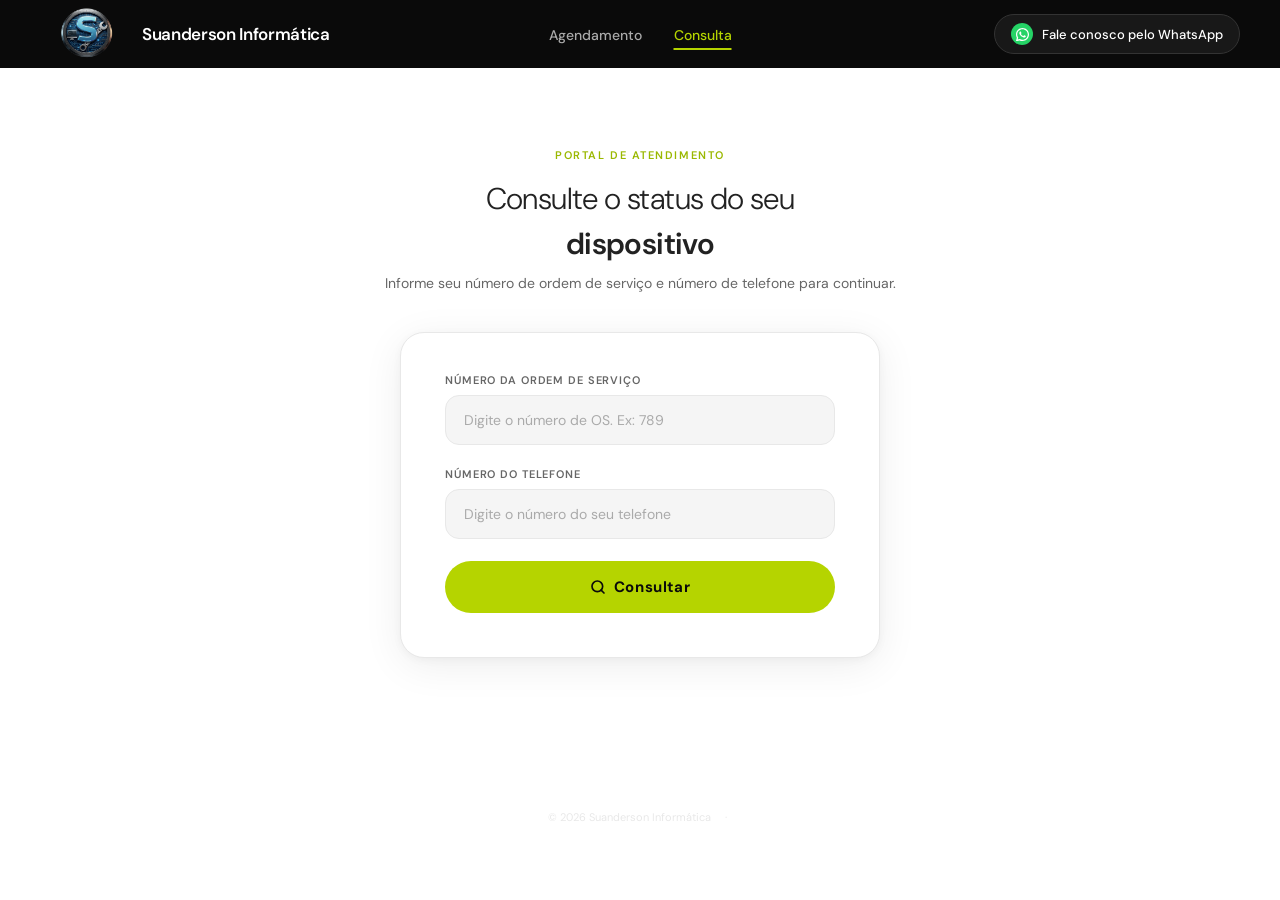
<file: index.html>
<!DOCTYPE html>
<html lang="pt-BR">
<head>
  <meta charset="UTF-8"/>
  <meta name="viewport" content="width=device-width, initial-scale=1.0"/>
  <title>SI – Suanderson Informática</title>
  <link href="https://fonts.googleapis.com/css2?family=DM+Sans:wght@300;400;500;600;700&display=swap" rel="stylesheet"/>
  <link rel="stylesheet" href="style.css"/>
</head>
<body>

<nav>
  <div class="nav-brand">
    <div class="logo-ring">
      <img src="Logo.png" alt="SI"/>
    </div>
    <span class="brand-title">Suanderson Informática</span>
  </div>

  <ul class="nav-links">
    <li><a href="#">Agendamento</a></li>
    <li><a href="#" class="active">Consulta</a></li>
  </ul>

  <a href="https://wa.me/" class="nav-whatsapp" target="_blank">
    <div class="wa-icon">
      <svg viewBox="0 0 24 24" fill="white" width="13" height="13"><path d="M17.472 14.382c-.297-.149-1.758-.867-2.03-.967-.273-.099-.471-.148-.67.15-.197.297-.767.966-.94 1.164-.173.199-.347.223-.644.075-.297-.15-1.255-.463-2.39-1.475-.883-.788-1.48-1.761-1.653-2.059-.173-.297-.018-.458.13-.606.134-.133.298-.347.446-.52.149-.174.198-.298.298-.497.099-.198.05-.371-.025-.52-.075-.149-.669-1.612-.916-2.207-.242-.579-.487-.5-.669-.51-.173-.008-.371-.01-.57-.01-.198 0-.52.074-.792.372-.272.297-1.04 1.016-1.04 2.479 0 1.462 1.065 2.875 1.213 3.074.149.198 2.096 3.2 5.077 4.487.709.306 1.262.489 1.694.625.712.227 1.36.195 1.871.118.571-.085 1.758-.719 2.006-1.413.248-.694.248-1.289.173-1.413-.074-.124-.272-.198-.57-.347z"/><path d="M12 0C5.373 0 0 5.373 0 12c0 2.125.555 4.122 1.524 5.858L.057 23.404a.75.75 0 0 0 .904.94l5.696-1.484A11.954 11.954 0 0 0 12 24c6.627 0 12-5.373 12-12S18.627 0 12 0zm0 21.75a9.698 9.698 0 0 1-4.953-1.355l-.354-.212-3.583.934.955-3.486-.231-.369A9.698 9.698 0 0 1 2.25 12C2.25 6.615 6.615 2.25 12 2.25S21.75 6.615 21.75 12 17.385 21.75 12 21.75z"/></svg>
    </div>
    <span>Fale conosco pelo WhatsApp</span>
  </a>
</nav>

<main class="hero">
  <p class="hero-eyebrow">Portal de Atendimento</p>
  <h1 class="hero-title">Consulte o status do seu <strong>dispositivo</strong></h1>
  <p class="hero-sub">Informe seu número de ordem de serviço e número de telefone para continuar.</p>

  <div class="card">
    <div class="field">
      <label for="os">Número da Ordem de Serviço</label>
      <input id="os" type="text" placeholder="Digite o número de OS. Ex: 789" autocomplete="off"/>
    </div>

    <div class="field">
      <label for="telefone">Número do Telefone</label>
      <input id="telefone" type="text" placeholder="Digite o número do seu telefone" autocomplete="off"/>
    </div>

    <button class="btn-consultar" onclick="consultarOS()">
      <svg viewBox="0 0 24 24" fill="none" stroke="currentColor" stroke-width="2.5" stroke-linecap="round" stroke-linejoin="round" width="16" height="16">
        <circle cx="11" cy="11" r="8"/><line x1="21" y1="21" x2="16.65" y2="16.65"/>
      </svg>
      Consultar
    </button>
  </div>

  <!-- LOADING -->
  <div id="loading" style="display:none;">
    <div class="loading-card">
      <div class="spinner">
        <div class="spinner-ring"></div>
      </div>
      <p class="loading-text">Consultando ordem de serviço<span class="dots"><span>.</span><span>.</span><span>.</span></span></p>
    </div>
  </div>

  <!-- RESULTADO -->
  <div id="resultado"></div>

</main>

<!-- RODAPÉ DISCRETO -->
<footer class="site-footer">
  <span class="footer-copy">© 2026  Suanderson Informática</span>
  <a href="admin-login.html" class="footer-admin-link">·</a>
</footer>

<script src="script.js"></script>
</body>
</html>
</file>
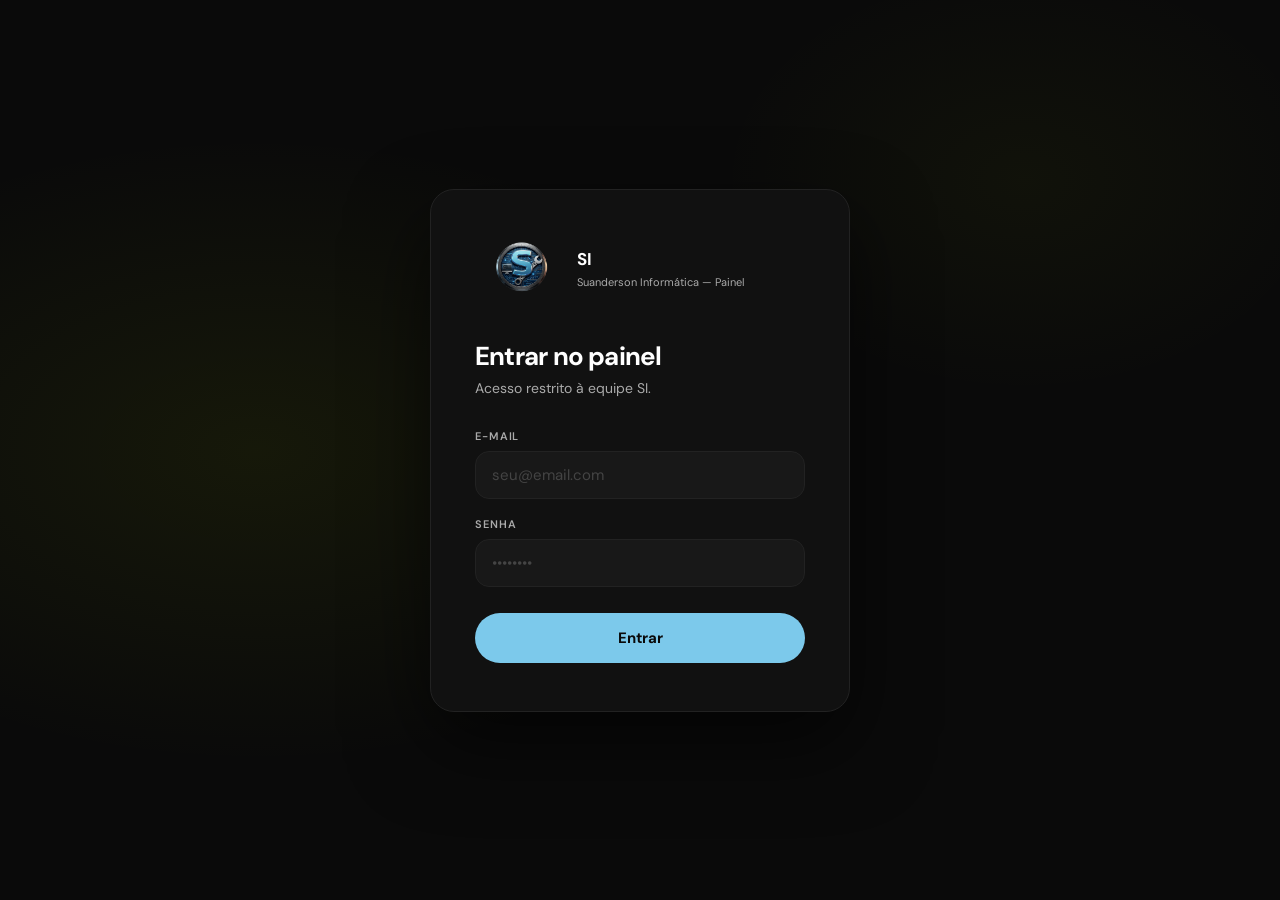
<file: admin-login.html>
<!DOCTYPE html>
<html lang="pt-BR">
<head>
  <meta charset="UTF-8"/>
  <meta name="viewport" content="width=device-width, initial-scale=1.0"/>
  <title>SI – Acesso ao Painel</title>
  <link href="https://fonts.googleapis.com/css2?family=DM+Sans:wght@300;400;500;600;700&display=swap" rel="stylesheet"/>
  <link rel="stylesheet" href="admin-login.css"/>
</head>
<body>

  <div class="login-bg">
    <div class="login-box">

      <div class="login-logo">
        <div class="logo-ring">
      <img src="Logo.png" alt="SI – Suanderson Informática"/>
    </div>
        <div class="login-logo-text">
          <span>SI</span>
          <small>Suanderson Informática — Painel</small>
        </div>
      </div>

      <h1 class="login-title">Entrar no painel</h1>
      <p class="login-sub">Acesso restrito à equipe SI.</p>

      <div class="login-field">
        <label for="login-email">E-mail</label>
        <input id="login-email" type="email" placeholder="seu@email.com" autocomplete="off"/>
      </div>

      <div class="login-field">
        <label for="login-senha">Senha</label>
        <input id="login-senha" type="password" placeholder="••••••••"/>
      </div>

      <button class="btn-login" id="btn-login" onclick="fazerLogin()">Entrar</button>

      <div class="login-erro" id="login-erro"></div>

    </div>
  </div>

  <script src="admin-login.js"></script>
</body>
</html>
</file>
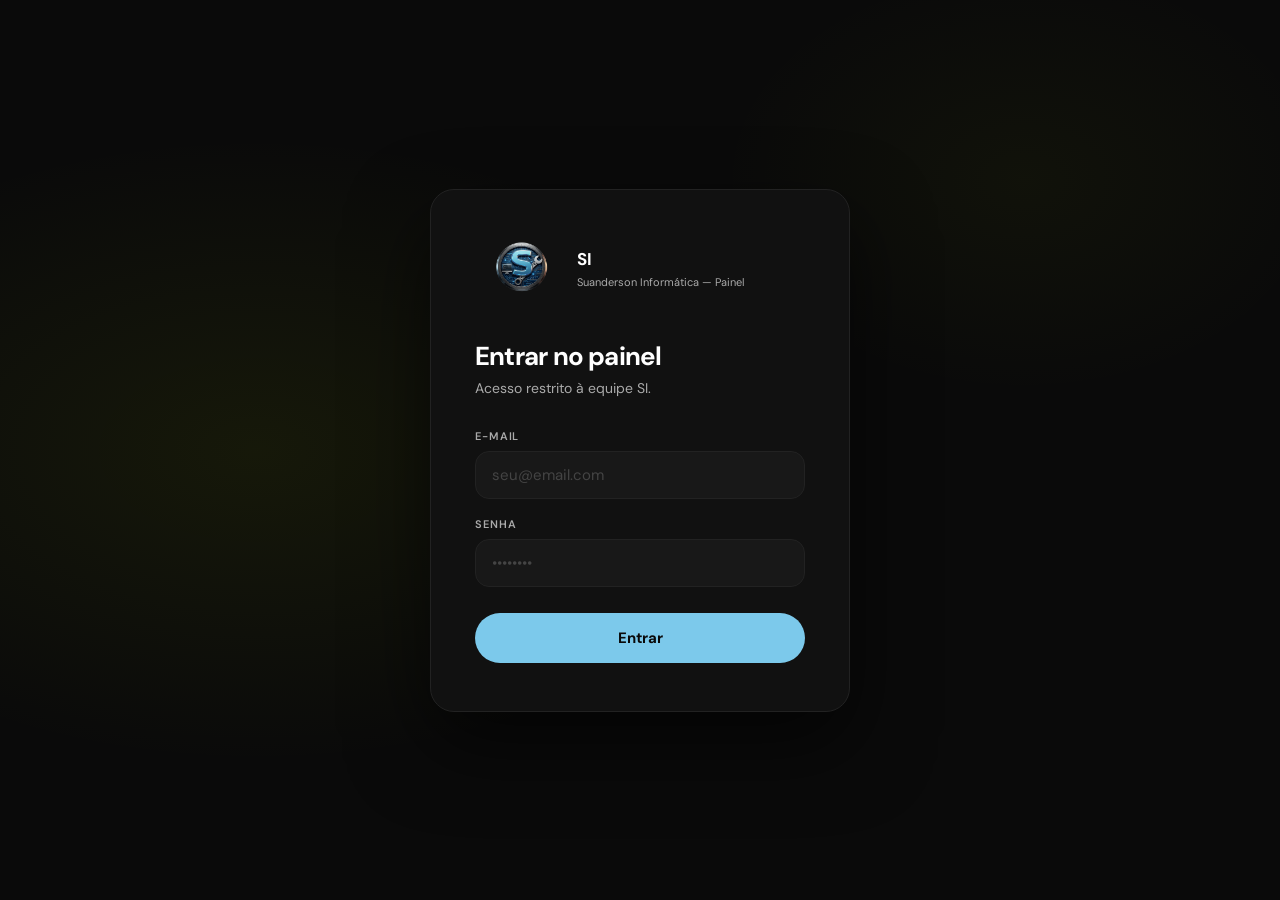
<file: admin-painel.html>
<!DOCTYPE html>
<html lang="pt-BR">
<head>
  <meta charset="UTF-8"/>
  <meta name="viewport" content="width=device-width, initial-scale=1.0"/>
  <title>SI – Painel</title>
  <link href="https://fonts.googleapis.com/css2?family=DM+Sans:wght@300;400;500;600;700&display=swap" rel="stylesheet"/>
  <link rel="stylesheet" href="admin-painel.css"/>
</head>
<body>

  <!-- OVERLAY MOBILE -->
  <div class="sidebar-overlay" id="sidebar-overlay" onclick="fecharSidebar()"></div>

  <!-- SIDEBAR -->
  <aside class="sidebar" id="sidebar">
    <div class="sidebar-logo">
      <div class="logo-ring">
        <img src="Logo.png" alt="SI – Suanderson Informática"/>
      </div>
      <div>
        <span class="sidebar-brand">SI</span>
        <small>Suanderson Informática</small>
      </div>
    </div>

    <nav class="sidebar-nav">
      <a class="nav-item active" id="nav-os" onclick="mostrarLista(); fecharSidebar()">
        <svg viewBox="0 0 24 24" fill="none" stroke="currentColor" stroke-width="2" stroke-linecap="round" stroke-linejoin="round">
          <rect x="3" y="3" width="7" height="7"/><rect x="14" y="3" width="7" height="7"/>
          <rect x="3" y="14" width="7" height="7"/><rect x="14" y="14" width="7" height="7"/>
        </svg>
        Ordens de Serviço
      </a>
      <a class="nav-item" href="dashboard.html">
        <svg viewBox="0 0 24 24" fill="none" stroke="currentColor" stroke-width="2" stroke-linecap="round" stroke-linejoin="round">
          <line x1="18" y1="20" x2="18" y2="10"/><line x1="12" y1="20" x2="12" y2="4"/><line x1="6" y1="20" x2="6" y2="14"/>
        </svg>
        Dashboard
      </a>
      <a class="nav-item" href="historico.html">
        <svg viewBox="0 0 24 24" fill="none" stroke="currentColor" stroke-width="2" stroke-linecap="round" stroke-linejoin="round">
          <circle cx="12" cy="12" r="10"/>
          <polyline points="12 6 12 12 16 14"/>
        </svg>
        Histórico
      </a>
      <a class="nav-item" href="index.html" target="_blank">
        <svg viewBox="0 0 24 24" fill="none" stroke="currentColor" stroke-width="2" stroke-linecap="round" stroke-linejoin="round">
          <path d="M18 13v6a2 2 0 0 1-2 2H5a2 2 0 0 1-2-2V8a2 2 0 0 1 2-2h6"/>
          <polyline points="15 3 21 3 21 9"/><line x1="10" y1="14" x2="21" y2="3"/>
        </svg>
        Ver site cliente
      </a>
    </nav>

    <div class="sidebar-footer">
      <button class="btn-sair" onclick="sair()">
        <svg viewBox="0 0 24 24" fill="none" stroke="currentColor" stroke-width="2" stroke-linecap="round" stroke-linejoin="round">
          <path d="M9 21H5a2 2 0 0 1-2-2V5a2 2 0 0 1 2-2h4"/>
          <polyline points="16 17 21 12 16 7"/><line x1="21" y1="12" x2="9" y2="12"/>
        </svg>
        Sair
      </button>
    </div>
  </aside>

  <!-- MAIN -->
  <main class="painel-main">

    <!-- ══ LISTA DE OS ══ -->
    <section id="secao-lista">
      <div class="topbar">
        <div class="topbar-left">
          <button class="btn-menu" id="btn-menu" onclick="abrirSidebar()">
            <svg viewBox="0 0 24 24" fill="none" stroke="currentColor" stroke-width="2.5" stroke-linecap="round" stroke-linejoin="round">
              <line x1="3" y1="6" x2="21" y2="6"/><line x1="3" y1="12" x2="21" y2="12"/><line x1="3" y1="18" x2="21" y2="18"/>
            </svg>
          </button>
          <h1>Ordens de Serviço</h1>
        </div>
        <div class="topbar-actions">
          <select class="filtro-status-sel" id="filtro-status" onchange="filtrarPorStatus()">
            <option value="">Todos os status</option>
            <option value="RECEBIDO">Recebido</option>
            <option value="AGUARDANDO PEÇA">Aguardando Peça</option>
            <option value="AGUARDANDO PEÇAS">Aguardando Peças</option>
            <option value="AGUARDANDO PEÇA DE SUBSTITUIÇÃO">Aguardando Peça de Substituição</option>
            <option value="AGUARDANDO PEÇAS DE SUBSTITUIÇÃO">Aguardando Peças de Substituição</option>
            <option value="SERVIÇO EM EXECUÇÃO">Serviço em Execução</option>
            <option value="SERVIÇO CONCLUÍDO">Serviço Concluído</option>
            <option value="SAIU PARA ENTREGA">Saiu para Entrega</option>
            <option value="ENTREGUE">Entregue</option>
          </select>
          <button class="btn-nova-os" onclick="novaOS()">
            <svg viewBox="0 0 24 24" fill="none" stroke="currentColor" stroke-width="2.5" stroke-linecap="round" stroke-linejoin="round">
              <line x1="12" y1="5" x2="12" y2="19"/><line x1="5" y1="12" x2="19" y2="12"/>
            </svg>
            Nova OS
          </button>
        </div>
      </div>
      <div class="os-lista-header">
        <span>OS</span>
        <span>Cliente</span>
        <span>Serviço</span>
        <span>Status</span>
        <span>Entrada</span>
      </div>
      <div id="lista-os">
        <div class="lista-estado">Carregando ordens de serviço...</div>
      </div>
    </section>

    <!-- ══ FORMULÁRIO OS ══ -->
    <section id="secao-os" style="display:none">
      <div class="os-form-header">
        <button class="btn-menu" id="btn-menu-form" onclick="abrirSidebar()">
          <svg viewBox="0 0 24 24" fill="none" stroke="currentColor" stroke-width="2.5" stroke-linecap="round" stroke-linejoin="round">
            <line x1="3" y1="6" x2="21" y2="6"/><line x1="3" y1="12" x2="21" y2="12"/><line x1="3" y1="18" x2="21" y2="18"/>
          </svg>
        </button>
        <button class="btn-voltar" onclick="mostrarLista()">
          <svg viewBox="0 0 24 24" fill="none" stroke="currentColor" stroke-width="2.5" stroke-linecap="round" stroke-linejoin="round">
            <polyline points="15 18 9 12 15 6"/>
          </svg>
          Voltar
        </button>
        <h2 class="form-titulo" id="form-titulo">Nova Ordem de Serviço</h2>
        <span class="os-numero-badge" id="form-os-numero" style="display:none"></span>
        <!-- ++ NOVO: botão imprimir, só aparece ao editar OS existente ++ -->
        <button class="btn-imprimir" id="btn-imprimir" onclick="imprimirOS()" style="display:none">
          <svg viewBox="0 0 24 24" fill="none" stroke="currentColor" stroke-width="2" stroke-linecap="round" stroke-linejoin="round">
            <polyline points="6 9 6 2 18 2 18 9"/>
            <path d="M6 18H4a2 2 0 0 1-2-2v-5a2 2 0 0 1 2-2h16a2 2 0 0 1 2 2v5a2 2 0 0 1-2 2h-2"/>
            <rect x="6" y="14" width="12" height="8"/>
          </svg>
          Imprimir OS
        </button>
      </div>

      <div class="form-grid">
        <!-- CLIENTE -->
        <div class="form-section">
          <p class="section-title">👤 Informações do Cliente</p>
          <div class="pfield"><label>Nome</label><input id="f-cliente" type="text" placeholder="Nome completo"/></div>
          <div class="pfield"><label>Telefone</label><input id="f-telefone" type="text" placeholder="84999990000"/></div>
          <div class="pfield"><label>E-mail</label><input id="f-email" type="email" placeholder="cliente@email.com"/></div>
          <div class="pfield"><label>Documento (CPF/CNPJ)</label><input id="f-documento" type="text" placeholder="000.000.000-00"/></div>
        </div>

        <!-- PRODUTO -->
        <div class="form-section">
          <p class="section-title">📦 Produto</p>
          <div class="pfield"><label>Produto</label><input id="f-produto" type="text" placeholder="Ex: iPhone 14 Pro"/></div>
          <div class="pfield"><label>Descrição do Produto</label><input id="f-descricao-produto" type="text" placeholder="Cor, capacidade, modelo..."/></div>
          <div class="pfield"><label>Descrição do Problema</label><textarea id="f-descricao-problema" placeholder="Problema relatado pelo cliente..."></textarea></div>
          <div class="pfield"><label>Parecer Técnico</label><textarea id="f-parecer" placeholder="Diagnóstico técnico..."></textarea></div>
        </div>

        <!-- SERVIÇOS E PEÇAS -->
        <div class="form-section">
          <p class="section-title">🔧 Serviços e Peças</p>
          <div class="pfield"><label>Descrição do Serviço</label><input id="f-descricao-servico" type="text" placeholder="Ex: Troca de tela"/></div>
          <div class="pfield"><label>Peças Utilizadas</label><input id="f-pecas" type="text" placeholder="Ex: Tela original Apple"/></div>
          <div class="pfield-row">
            <div class="pfield"><label>Valor do Serviço (R$)</label><input id="f-valor-servico" type="number" placeholder="0,00" oninput="calcularTotal()"/></div>
            <div class="pfield"><label>Valor das Peças (R$)</label><input id="f-valor-peca" type="number" placeholder="0,00" oninput="calcularTotal()"/></div>
          </div>
          <div class="valor-total-box">
            <span>Valor Total</span>
            <strong id="valor-total-display">R$ 0,00</strong>
          </div>
        </div>

        <!-- STATUS E DATAS -->
        <div class="form-section">
          <p class="section-title">📊 Status e Datas</p>
          <div class="pfield">
            <label>Situação Atual</label>
            <select id="f-situacao" onchange="onStatusChange()">
              <option value="RECEBIDO">RECEBIDO</option>
              <option value="AGUARDANDO PEÇA">AGUARDANDO PEÇA</option>
              <option value="AGUARDANDO PEÇAS">AGUARDANDO PEÇAS</option>
              <option value="AGUARDANDO PEÇA DE SUBSTITUIÇÃO">AGUARDANDO PEÇA DE SUBSTITUIÇÃO</option>
              <option value="AGUARDANDO PEÇAS DE SUBSTITUIÇÃO">AGUARDANDO PEÇAS DE SUBSTITUIÇÃO</option>
              <option value="SERVIÇO EM EXECUÇÃO">SERVIÇO EM EXECUÇÃO</option>
              <option value="SERVIÇO CONCLUÍDO">SERVIÇO CONCLUÍDO</option>
              <option value="SAIU PARA ENTREGA">SAIU PARA ENTREGA</option>
              <option value="ENTREGUE">ENTREGUE</option>
            </select>
          </div>
          <div class="pfield" id="campo-progresso" style="display:none">
            <label>Progresso (1 a 5)</label>
            <select id="f-progresso">
              <option value="1">1 — Iniciando</option>
              <option value="2">2 — Em andamento</option>
              <option value="3">3 — Meio do processo</option>
              <option value="4">4 — Quase pronto</option>
              <option value="5">5 — Finalizando</option>
            </select>
          </div>
          <div class="pfield" id="campo-recebido-por" style="display:none">
            <label>Recebido por</label>
            <input id="f-recebido-por" type="text" placeholder="Nome de quem retirou"/>
          </div>
          <div class="pfield-row">
            <div class="pfield"><label>Data de Entrada</label><input id="f-entrada-data" type="date"/></div>
            <div class="pfield"><label>Hora de Entrada</label><input id="f-entrada-hora" type="time"/></div>
          </div>
          <div class="pfield-row">
            <div class="pfield"><label>Data de Saída</label><input id="f-saida-data" type="date"/></div>
            <div class="pfield"><label>Hora de Saída</label><input id="f-saida-hora" type="time"/></div>
          </div>
        </div>

        <!-- HISTÓRICO DA OS -->
        <div class="form-section full" id="secao-historico-os" style="display:none">
          <p class="section-title">📜 Histórico Interno</p>
          <div class="historico-lista" id="historico-lista-os"></div>
        </div>
      </div>

      <div class="form-actions">
        <button class="btn-cancelar" onclick="mostrarLista()">Cancelar</button>
        <button class="btn-apagar" id="btn-apagar" onclick="confirmarApagar()" style="display:none">
          <svg viewBox="0 0 24 24" fill="none" stroke="currentColor" stroke-width="2.5" stroke-linecap="round" stroke-linejoin="round" width="16" height="16">
            <polyline points="3 6 5 6 21 6"/><path d="M19 6l-1 14a2 2 0 0 1-2 2H8a2 2 0 0 1-2-2L5 6"/><path d="M10 11v6"/><path d="M14 11v6"/><path d="M9 6V4h6v2"/>
          </svg>
          Apagar OS
        </button>
        <button class="btn-salvar" onclick="salvarOS()">
          <svg viewBox="0 0 24 24" fill="none" stroke="currentColor" stroke-width="2.5" stroke-linecap="round" stroke-linejoin="round" width="16" height="16"><polyline points="20 6 9 17 4 12"/></svg>
          Salvar OS
        </button>
      </div>

      <!-- MODAL CONFIRMAÇÃO APAGAR -->
      <div class="modal-overlay" id="modal-apagar" style="display:none">
        <div class="modal-box">
          <div class="modal-icon">🗑️</div>
          <h3>Apagar OS?</h3>
          <p>Esta ação é <strong>irreversível</strong>. A OS será removida permanentemente, mas o histórico será mantido.</p>
          <div class="modal-actions">
            <button class="btn-cancelar" onclick="fecharModal()">Cancelar</button>
            <button class="btn-apagar-confirm" id="btn-apagar-confirm" onclick="apagarOS()">Sim, apagar</button>
          </div>
        </div>
      </div>
    </section>

  </main>

  <!-- TOAST -->
  <div class="toast" id="toast"></div>

  <script src="admin-painel.js"></script>
</body>
</html>
</file>
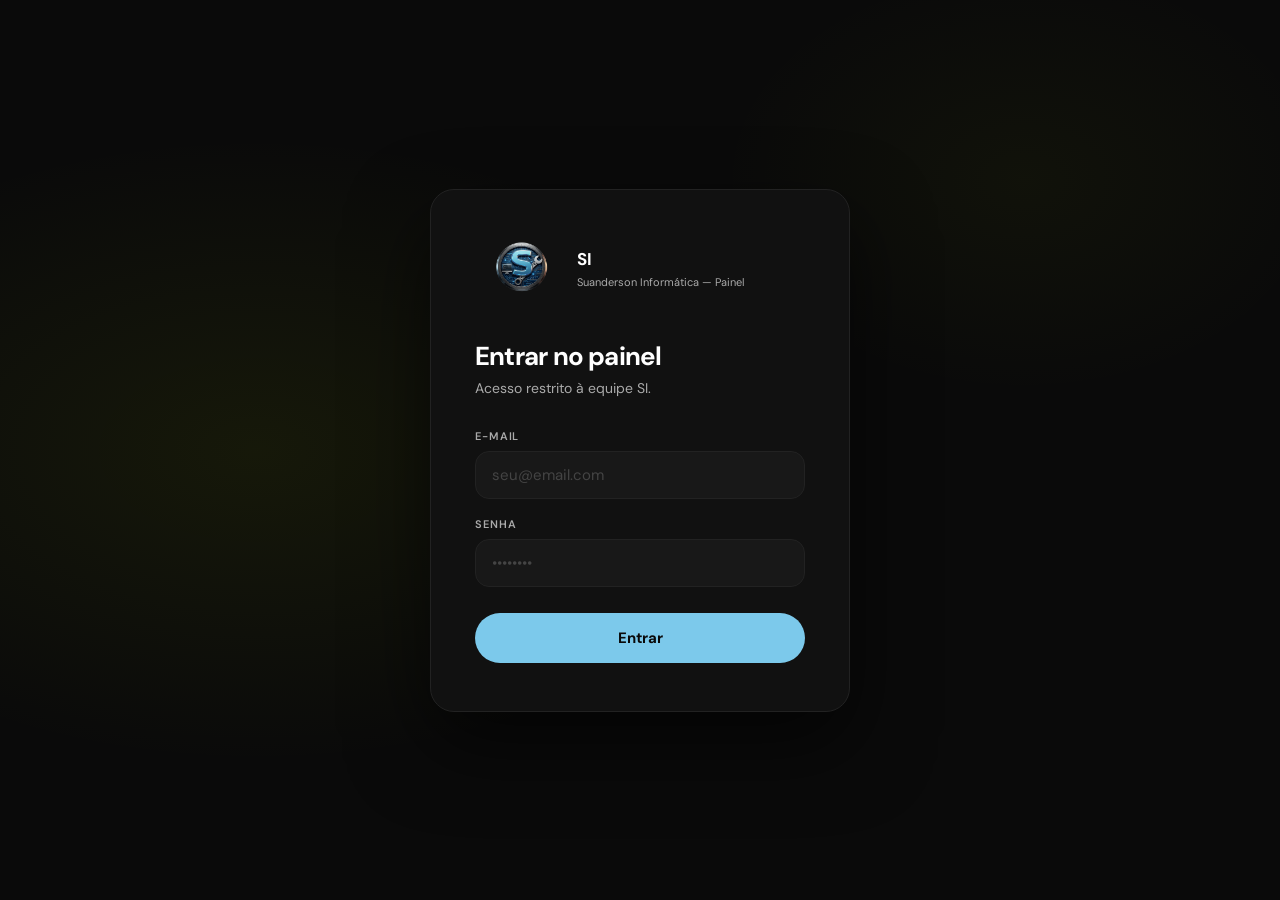
<file: dashboard.html>
<!DOCTYPE html>
<html lang="pt-BR">
<head>
  <meta charset="UTF-8"/>
  <meta name="viewport" content="width=device-width, initial-scale=1.0"/>
  <title>iPlace – Dashboard</title>
  <link href="https://fonts.googleapis.com/css2?family=DM+Sans:wght@300;400;500;600;700&display=swap" rel="stylesheet"/>
  <link rel="stylesheet" href="admin-painel.css"/>
  <link rel="stylesheet" href="dashboard.css"/>
</head>
<body>

  <!-- SIDEBAR (igual ao painel) -->
  <aside class="sidebar">
    <div class="sidebar-logo">
      <div class="ring">
        <svg viewBox="0 0 24 24" fill="white">
          <text x="1" y="18" font-size="12" font-family="sans-serif" font-weight="700">iP</text>
        </svg>
      </div>
      <div>
        <span class="sidebar-brand">iPlace</span>
        <small>Assistência Técnica</small>
      </div>
    </div>

    <nav class="sidebar-nav">
      <a class="nav-item" href="admin-painel.html">
        <svg viewBox="0 0 24 24" fill="none" stroke="currentColor" stroke-width="2" stroke-linecap="round" stroke-linejoin="round">
          <rect x="3" y="3" width="7" height="7"/><rect x="14" y="3" width="7" height="7"/>
          <rect x="3" y="14" width="7" height="7"/><rect x="14" y="14" width="7" height="7"/>
        </svg>
        Ordens de Serviço
      </a>
      <a class="nav-item active" href="dashboard.html">
        <svg viewBox="0 0 24 24" fill="none" stroke="currentColor" stroke-width="2" stroke-linecap="round" stroke-linejoin="round">
          <line x1="18" y1="20" x2="18" y2="10"/><line x1="12" y1="20" x2="12" y2="4"/><line x1="6" y1="20" x2="6" y2="14"/>
        </svg>
        Dashboard
      </a>
      <a class="nav-item" href="index.html" target="_blank">
        <svg viewBox="0 0 24 24" fill="none" stroke="currentColor" stroke-width="2" stroke-linecap="round" stroke-linejoin="round">
          <path d="M18 13v6a2 2 0 0 1-2 2H5a2 2 0 0 1-2-2V8a2 2 0 0 1 2-2h6"/>
          <polyline points="15 3 21 3 21 9"/><line x1="10" y1="14" x2="21" y2="3"/>
        </svg>
        Ver site cliente
      </a>
    </nav>

    <div class="sidebar-footer">
      <button class="btn-sair" onclick="sair()">
        <svg viewBox="0 0 24 24" fill="none" stroke="currentColor" stroke-width="2" stroke-linecap="round" stroke-linejoin="round">
          <path d="M9 21H5a2 2 0 0 1-2-2V5a2 2 0 0 1 2-2h4"/>
          <polyline points="16 17 21 12 16 7"/><line x1="21" y1="12" x2="9" y2="12"/>
        </svg>
        Sair
      </button>
    </div>
  </aside>

  <!-- MAIN -->
  <main class="painel-main">

    <div class="topbar">
      <div>
        <h1>Dashboard</h1>
        <p class="dash-subtitle" id="dash-periodo">Carregando...</p>
      </div>
      <button class="btn-atualizar" onclick="carregarDashboard()">
        <svg id="icon-refresh" viewBox="0 0 24 24" fill="none" stroke="currentColor" stroke-width="2.5" stroke-linecap="round" stroke-linejoin="round">
          <polyline points="23 4 23 10 17 10"/>
          <path d="M20.49 15a9 9 0 1 1-2.12-9.36L23 10"/>
        </svg>
        Atualizar
      </button>
    </div>

    <!-- CARDS DE INDICADORES -->
    <div class="dash-cards" id="dash-cards">
      <!-- preenchido via JS -->
      <div class="dash-card-skeleton"></div>
      <div class="dash-card-skeleton"></div>
      <div class="dash-card-skeleton"></div>
      <div class="dash-card-skeleton"></div>
      <div class="dash-card-skeleton"></div>
    </div>

    <!-- LINHA INFERIOR: gráfico de status + OS recentes -->
    <div class="dash-bottom">

      <!-- DISTRIBUIÇÃO POR STATUS -->
      <div class="dash-section">
        <p class="dash-section-title">Distribuição por Status</p>
        <div class="status-bars" id="status-bars">
          <div class="dash-card-skeleton" style="height:180px"></div>
        </div>
      </div>

      <!-- OS RECEBIDAS HOJE -->
      <div class="dash-section">
        <p class="dash-section-title">Recebidas Hoje</p>
        <div class="os-hoje-lista" id="os-hoje-lista">
          <div class="dash-card-skeleton" style="height:180px"></div>
        </div>
      </div>

    </div>

  </main>

  <script src="dashboard.js"></script>
</body>
</html>
</file>
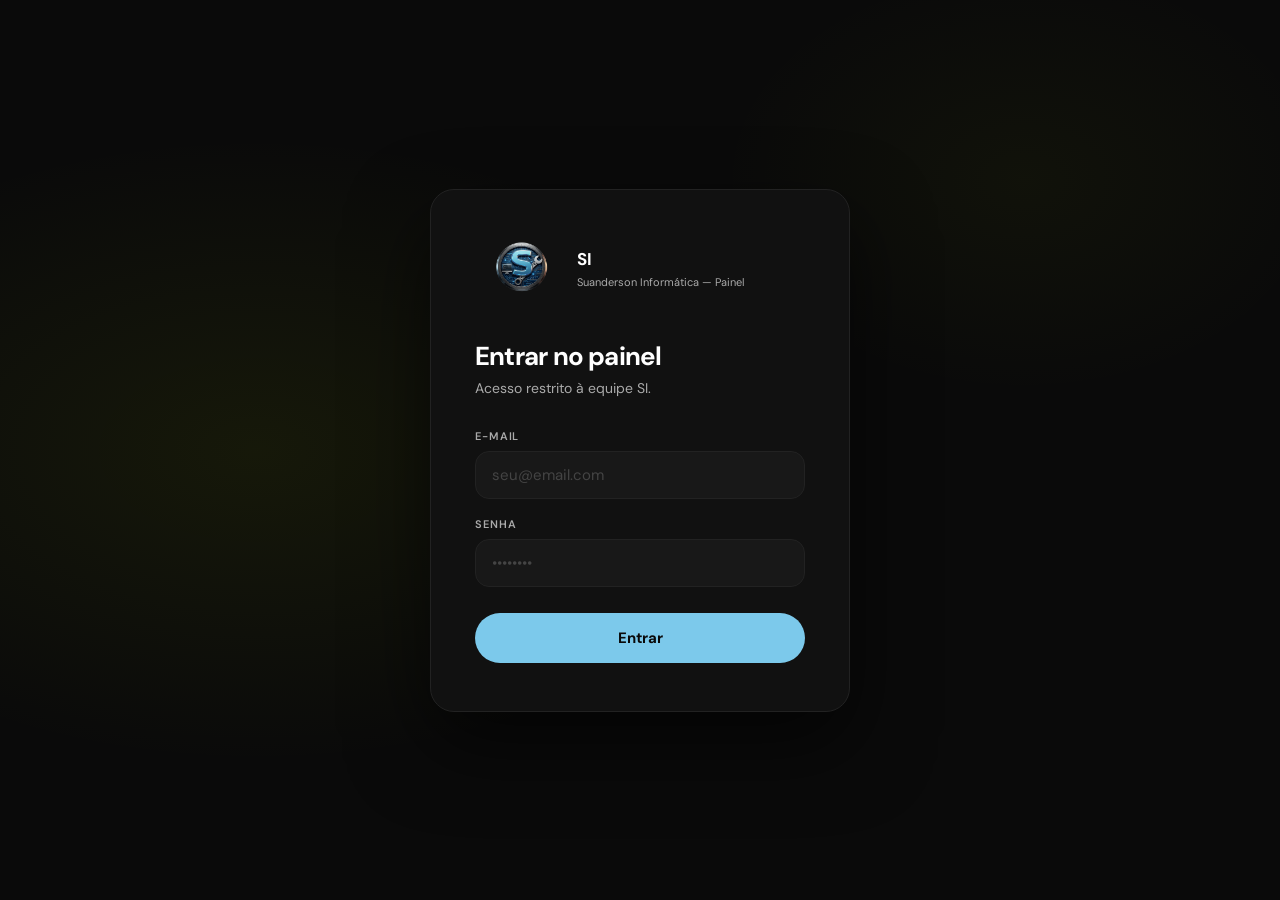
<file: historico.html>
<!DOCTYPE html>
<html lang="pt-BR">
<head>
  <meta charset="UTF-8"/>
  <meta name="viewport" content="width=device-width, initial-scale=1.0"/>
  <title>iPlace – Histórico</title>
  <link href="https://fonts.googleapis.com/css2?family=DM+Sans:wght@300;400;500;600;700&display=swap" rel="stylesheet"/>
  <link rel="stylesheet" href="admin-painel.css"/>
  <link rel="stylesheet" href="historico.css"/>
</head>
<body>

  <aside class="sidebar">
    <div class="sidebar-logo">
      <div class="ring">
        <svg viewBox="0 0 24 24" fill="white">
          <text x="1" y="18" font-size="12" font-family="sans-serif" font-weight="700">iP</text>
        </svg>
      </div>
      <div>
        <span class="sidebar-brand">iPlace</span>
        <small>Assistência Técnica</small>
      </div>
    </div>

    <nav class="sidebar-nav">
      <a class="nav-item" href="admin-painel.html">
        <svg viewBox="0 0 24 24" fill="none" stroke="currentColor" stroke-width="2" stroke-linecap="round" stroke-linejoin="round">
          <rect x="3" y="3" width="7" height="7"/><rect x="14" y="3" width="7" height="7"/>
          <rect x="3" y="14" width="7" height="7"/><rect x="14" y="14" width="7" height="7"/>
        </svg>
        Ordens de Serviço
      </a>
      <a class="nav-item" href="dashboard.html">
        <svg viewBox="0 0 24 24" fill="none" stroke="currentColor" stroke-width="2" stroke-linecap="round" stroke-linejoin="round">
          <line x1="18" y1="20" x2="18" y2="10"/><line x1="12" y1="20" x2="12" y2="4"/><line x1="6" y1="20" x2="6" y2="14"/>
        </svg>
        Dashboard
      </a>
      <a class="nav-item active" href="historico.html">
        <svg viewBox="0 0 24 24" fill="none" stroke="currentColor" stroke-width="2" stroke-linecap="round" stroke-linejoin="round">
          <circle cx="12" cy="12" r="10"/>
          <polyline points="12 6 12 12 16 14"/>
        </svg>
        Histórico
      </a>
      <a class="nav-item" href="index.html" target="_blank">
        <svg viewBox="0 0 24 24" fill="none" stroke="currentColor" stroke-width="2" stroke-linecap="round" stroke-linejoin="round">
          <path d="M18 13v6a2 2 0 0 1-2 2H5a2 2 0 0 1-2-2V8a2 2 0 0 1 2-2h6"/>
          <polyline points="15 3 21 3 21 9"/><line x1="10" y1="14" x2="21" y2="3"/>
        </svg>
        Ver site cliente
      </a>
    </nav>

    <div class="sidebar-footer">
      <button class="btn-sair" onclick="sair()">
        <svg viewBox="0 0 24 24" fill="none" stroke="currentColor" stroke-width="2" stroke-linecap="round" stroke-linejoin="round">
          <path d="M9 21H5a2 2 0 0 1-2-2V5a2 2 0 0 1 2-2h4"/>
          <polyline points="16 17 21 12 16 7"/><line x1="21" y1="12" x2="9" y2="12"/>
        </svg>
        Sair
      </button>
    </div>
  </aside>

  <main class="painel-main">

    <div class="topbar">
      <div>
        <h1>Histórico Interno</h1>
        <p class="hist-subtitle">Linha do tempo por ordem de serviço</p>
      </div>
    </div>

    <div class="hist-busca-wrap">
      <div class="hist-busca-box">
        <svg viewBox="0 0 24 24" fill="none" stroke="currentColor" stroke-width="2.5" stroke-linecap="round" stroke-linejoin="round">
          <circle cx="11" cy="11" r="8"/><line x1="21" y1="21" x2="16.65" y2="16.65"/>
        </svg>
        <input
          id="busca-os"
          type="text"
          placeholder="Buscar por número da OS... Ex: 1 ou 00001"
          oninput="filtrarHistorico()"
          autocomplete="off"
        />
        <button class="btn-limpar-busca" id="btn-limpar" onclick="limparBusca()" style="display:none">
          <svg viewBox="0 0 24 24" fill="none" stroke="currentColor" stroke-width="2.5" stroke-linecap="round" stroke-linejoin="round">
            <line x1="18" y1="6" x2="6" y2="18"/><line x1="6" y1="6" x2="18" y2="18"/>
          </svg>
        </button>
      </div>
    </div>

    <div id="hist-conteudo">
      <div class="hist-loading">
        <div class="spinner-hist"></div>
        <p>Carregando histórico...</p>
      </div>
    </div>

  </main>

  <script src="historico.js"></script>
</body>
</html>
</file>
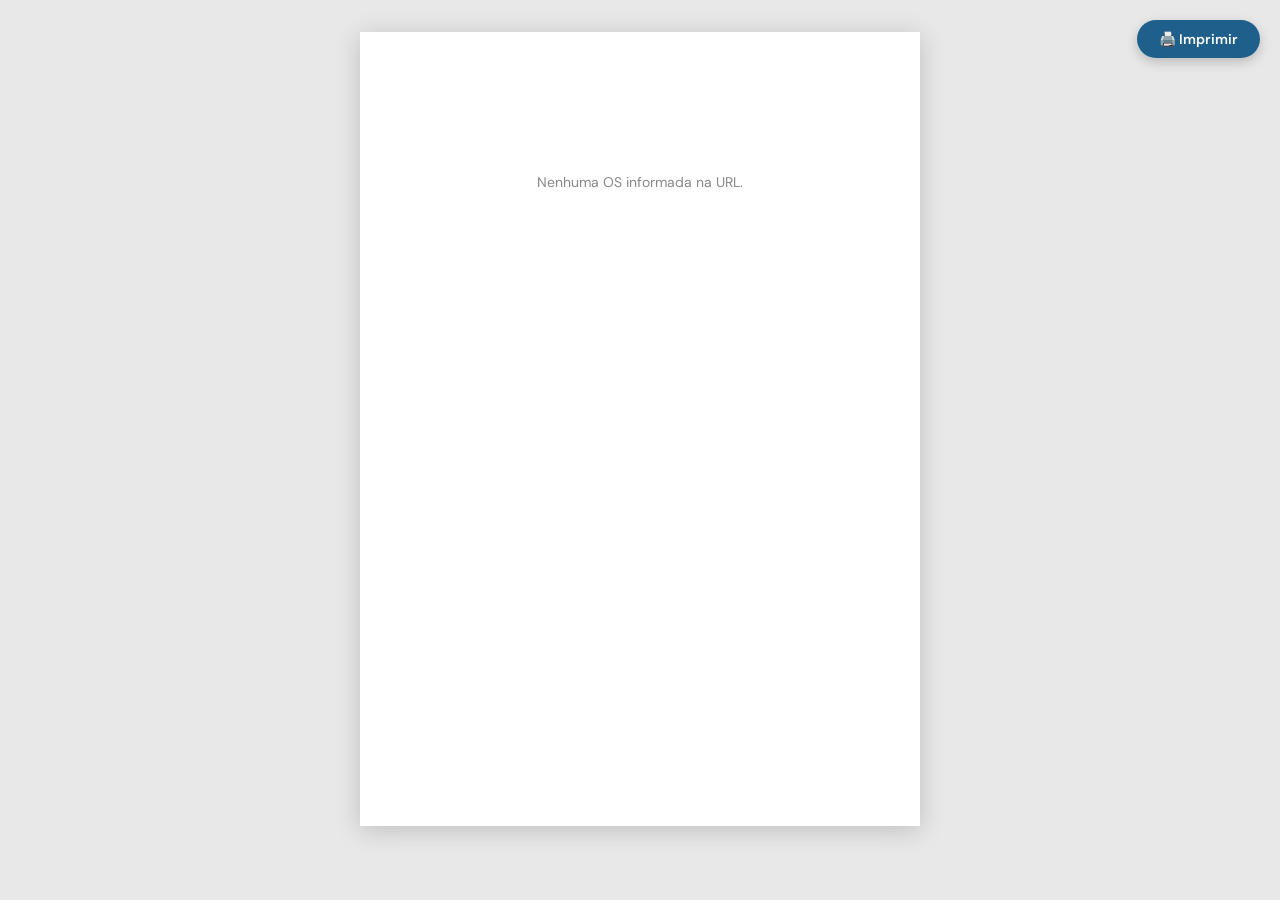
<file: imprimir-os.html>
<!DOCTYPE html>
<html lang="pt-BR">
<head>
  <meta charset="UTF-8"/>
  <meta name="viewport" content="width=device-width, initial-scale=1.0"/>
  <title>Imprimir OS</title>
  <link href="https://fonts.googleapis.com/css2?family=DM+Sans:wght@400;500;600;700&display=swap" rel="stylesheet"/>
  <style>
    * { box-sizing: border-box; margin: 0; padding: 0; }

    body {
      font-family: 'DM Sans', Arial, sans-serif;
      background: #e8e8e8;
      display: flex;
      justify-content: center;
      padding: 32px 16px;
    }

    /* ── BOTÃO IMPRIMIR (some na impressão) ── */
    .btn-print {
      position: fixed;
      top: 20px; right: 20px;
      padding: 10px 22px;
      background: #1e5f8c;
      color: #fff;
      border: none;
      border-radius: 50px;
      font-size: 14px;
      font-weight: 600;
      font-family: 'DM Sans', sans-serif;
      cursor: pointer;
      z-index: 100;
      box-shadow: 0 4px 12px rgba(0,0,0,.2);
    }
    .btn-print:hover { background: #174e75; }

    /* ── FOLHA A5 ── */
    .folha {
      background: #fff;
      width: 148mm;
      min-height: 210mm;
      padding: 0;
      box-shadow: 0 4px 24px rgba(0,0,0,.18);
      display: flex;
      flex-direction: column;
      position: relative;
    }

    /* ── CABEÇALHO ── */
    .cab {
      background: #c8daea;
      padding: 16px 20px 12px;
      display: flex;
      align-items: flex-start;
      justify-content: space-between;
      gap: 12px;
    }

    .cab-titulo {
      font-size: 20px;
      font-weight: 700;
      color: #1e5f8c;
      line-height: 1.15;
    }

    .cab-logo {
      display: flex;
      align-items: center;
      gap: 8px;
      flex-shrink: 0;
    }

    .cab-logo img {
      height: 40px;
      width: auto;
    }

    .cab-logo-texto {
      font-size: 12px;
      font-weight: 700;
      color: #1e5f8c;
      line-height: 1.3;
    }

    /* ── LINHA OS + QR ── */
    .info-topo {
      padding: 10px 20px;
      display: flex;
      align-items: flex-start;
      justify-content: space-between;
      gap: 12px;
      border-bottom: 1px solid #dce8f0;
    }

    .info-topo-esq { display: flex; flex-direction: column; gap: 6px; }

    .tag {
      background: #dce8f5;
      border-radius: 6px;
      padding: 5px 12px;
      font-size: 11px;
      color: #1e5f8c;
      display: inline-flex;
      align-items: center;
      gap: 6px;
    }

    .tag strong { font-weight: 700; color: #0a2e47; font-size: 12px; }

    .qr-wrap { text-align: center; flex-shrink: 0; }
    .qr-wrap img { width: 56px; height: 56px; display: block; }
    .qr-wrap small { font-size: 8px; color: #999; display: block; margin-top: 2px; }

    /* ── SEÇÃO ── */
    .secao { padding: 10px 20px; border-bottom: 1px solid #dce8f0; }

    .secao-titulo {
      font-size: 12px;
      font-weight: 700;
      color: #1e5f8c;
      margin-bottom: 8px;
    }

    .linha-dado {
      display: flex;
      gap: 6px;
      font-size: 11px;
      color: #444;
      margin-bottom: 5px;
      align-items: baseline;
      flex-wrap: wrap;
    }

    .linha-dado .label { color: #777; flex-shrink: 0; }
    .linha-dado strong { color: #0a2e47; font-weight: 700; }

    .linha-dupla {
      display: grid;
      grid-template-columns: 1fr 1fr;
      gap: 6px;
    }

    .area-texto {
      font-size: 11px;
      color: #444;
      min-height: 28px;
      margin-top: 2px;
      line-height: 1.5;
    }

    .area-vazia {
      min-height: 32px;
      border-bottom: 1px dashed #ccc;
      margin-top: 4px;
      margin-bottom: 4px;
    }

    /* ── TABELA PEÇAS ── */
    .tabela-pecas {
      width: 100%;
      border-collapse: collapse;
      font-size: 11px;
      margin-top: 6px;
    }

    .tabela-pecas th {
      color: #1e5f8c;
      font-weight: 700;
      padding: 4px 0;
      border-bottom: 1px solid #c8daea;
      text-align: left;
    }

    .tabela-pecas th:last-child,
    .tabela-pecas td:last-child { text-align: right; }

    .tabela-pecas td {
      padding: 4px 0;
      color: #333;
      border-bottom: 1px solid #f0f0f0;
    }

    .tabela-vazia td {
      color: #bbb;
      font-style: italic;
      padding: 8px 0;
    }

    .total-row {
      display: flex;
      justify-content: flex-end;
      margin-top: 8px;
      font-size: 12px;
      font-weight: 700;
      color: #0a2e47;
    }

    /* ── RODAPÉ ── */
    .rodape {
      margin-top: auto;
      background: #c8daea;
      padding: 8px 20px;
      text-align: center;
      font-size: 9px;
      color: #4a6e88;
    }

    /* ── LOADING ── */
    .loading {
      display: flex;
      align-items: center;
      justify-content: center;
      min-height: 300px;
      font-size: 14px;
      color: #888;
    }

    /* ── PRINT ── */
    @media print {
      body { background: none; padding: 0; }
      .btn-print { display: none; }
      .folha {
        box-shadow: none;
        width: 148mm;
        min-height: 210mm;
      }
      @page { size: A5 portrait; margin: 0; }
    }
  </style>
</head>
<body>

<button class="btn-print" onclick="window.print()">🖨️ Imprimir</button>

<div class="folha" id="folha">
  <div class="loading" id="loading">Carregando OS...</div>
</div>

<script>
const URL_API = "https://script.google.com/macros/s/AKfycbyGIGOxXHGtxXj5b4WHxbIU7IluC-Y7JWuZR_o1Dz0/exec";
const URL_SITE = "https://suanderson.github.io/os-acompamento/";
const ENDERECO = "Tabocas, Espírito Santo - RN";

function getParam(name) {
  return new URLSearchParams(window.location.search).get(name);
}

function jsonp(url, cb, fn) {
  window[cb] = function(data) { fn(data); delete window[cb]; };
  const s = document.createElement("script");
  s.src = url + (url.includes("?") ? "&" : "?") + "callback=" + cb;
  s.onerror = function() { document.getElementById("loading").textContent = "Erro ao carregar OS."; };
  document.body.appendChild(s);
}

function formatarMoeda(v) {
  const n = parseFloat(v) || 0;
  return "R$ " + n.toFixed(2).replace(".", ",");
}

function gerarQRUrl(osNum) {
  const url = URL_SITE + "?os=" + osNum;
  return "https://api.qrserver.com/v1/create-qr-code/?size=120x120&data=" + encodeURIComponent(url);
}

function renderOS(d) {
  const folha = document.getElementById("folha");

  // monta linhas de peças/serviços
  // desc_servico e pecas são campos simples — monta 1 linha de serviço + 1 de peça se existirem
  let linhasPecas = "";
  let total = parseFloat(d.valor_total) || 0;

  if (d.desc_servico || d.valor_servico) {
    linhasPecas += `
      <tr>
        <td>${d.desc_servico || "Serviço"}</td>
        <td>${formatarMoeda(d.valor_servico)}</td>
      </tr>`;
  }
  if (d.pecas || d.valor_peca) {
    linhasPecas += `
      <tr>
        <td>${d.pecas || "Peças"}</td>
        <td>${formatarMoeda(d.valor_peca)}</td>
      </tr>`;
  }
  if (!linhasPecas) {
    linhasPecas = `<tr class="tabela-vazia"><td colspan="2">Nenhum item registrado</td></tr>`;
  }

  const recebimento = d.entrada_data
    ? (d.entrada_data + (d.entrada_hora ? ", " + d.entrada_hora : ""))
    : "—";

  folha.innerHTML = `
    <!-- CABEÇALHO -->
    <div class="cab">
      <div class="cab-titulo">ORDEM<br>DE SERVIÇO</div>
      <div class="cab-logo">
        <img src="Logo.png" alt="SI" onerror="this.style.display='none'"/>
        <div class="cab-logo-texto">Suanderson<br>Informática</div>
      </div>
    </div>

    <!-- OS + QR -->
    <div class="info-topo">
      <div class="info-topo-esq">
        <div class="tag">Ordem de Serviço N°: <strong>${d.os}</strong></div>
        <div class="tag">Recebimento: <strong>${recebimento}</strong></div>
      </div>
      <div class="qr-wrap">
        <img src="${gerarQRUrl(d.os)}" alt="QR Code"/>
        <small>Acompanhe seu Atendimento</small>
      </div>
    </div>

    <!-- CLIENTE -->
    <div class="secao">
      <div class="secao-titulo">Informações do Cliente</div>
      <div class="linha-dupla">
        <div class="linha-dado"><span class="label">Nome:</span> <strong>${d.cliente || "—"}</strong></div>
        <div class="linha-dado"><span class="label">Telefone:</span> <strong>${d.telefone || "—"}</strong></div>
      </div>
      <div class="linha-dupla">
        <div class="linha-dado"><span class="label">Email:</span> <strong>${d.email || "—"}</strong></div>
        <div class="linha-dado"><span class="label">Documento:</span> <strong>${d.documento || "—"}</strong></div>
      </div>
    </div>

    <!-- PRODUTO -->
    <div class="secao">
      <div class="secao-titulo">Informações do Produto</div>
      <div class="linha-dado"><span class="label">Produto:</span> <strong>${d.produto || "—"}</strong></div>
      <div class="linha-dado"><span class="label">Detalhes:</span> <strong>${d.desc_produto || "—"}</strong></div>
    </div>

    <!-- PROBLEMA + PARECER -->
    <div class="secao">
      <div class="linha-dado" style="margin-bottom:6px">
        <strong>Descrição do Problema:</strong>
      </div>
      <div class="area-texto">${d.desc_problema || '<div class="area-vazia"></div>'}</div>
      <div class="linha-dado" style="margin-top:8px;margin-bottom:6px">
        <strong>Parecer Técnico:</strong>
      </div>
      <div class="area-texto">${d.parecer || '<div class="area-vazia"></div>'}</div>
    </div>

    <!-- PEÇAS E SERVIÇOS -->
    <div class="secao" style="flex:1">
      <div class="secao-titulo">Peças e Serviços</div>
      <table class="tabela-pecas">
        <thead>
          <tr><th>Descrição</th><th>Valor</th></tr>
        </thead>
        <tbody>${linhasPecas}</tbody>
      </table>
      <div class="total-row">TOTAL: ${formatarMoeda(total)}</div>
    </div>

    <!-- RODAPÉ -->
    <div class="rodape">
      ${ENDERECO} — ${URL_SITE}
    </div>
  `;
}

// ── INIT ──
const osNum = getParam("os");
if (!osNum) {
  document.getElementById("loading").textContent = "Nenhuma OS informada na URL.";
} else {
  const url = URL_API + "?acao=buscarOS&os=" + osNum;
  jsonp(url, "cbImprimir", function(dados) {
    if (!dados.encontrado) {
      document.getElementById("loading").textContent = "OS não encontrada.";
      return;
    }
    renderOS(dados);
    // pequeno delay para fontes carregarem antes de imprimir
    setTimeout(function() {
      if (getParam("print") === "1") window.print();
    }, 800);
  });
}
</script>
</body>
</html>
</file>
<file: style.css>
*, *::before, *::after { box-sizing: border-box; margin: 0; padding: 0; }

:root {
  --black: #0a0a0a;
  --white: #ffffff;
  --lime: #b5d400;
  --lime-dark: #9ab800;
  --gray-100: #f5f5f5;
  --gray-200: #e8e8e8;
  --gray-400: #aaa;
  --gray-600: #666;
  --gray-800: #222;
  --radius: 14px;
}

body {
  font-family: 'DM Sans', sans-serif;
  background: var(--white);
  color: var(--gray-800);
  min-height: 100vh;
}

/* ── NAV ── */
nav {
  background: var(--black);
  display: flex;
  align-items: center;
  justify-content: space-between;
  padding: 0 40px;
  height: 68px;
  position: sticky;
  top: 0;
  z-index: 100;
}

.nav-brand {
  display: flex;
  align-items: center;
  gap: 12px;
}

.logo-ring {
  display: flex;
  align-items: center;
  flex-shrink: 0;
}

.logo-ring img {
  height: 60px;
  width: auto;
  object-fit: contain;
  image-rendering: -webkit-optimize-contrast;
  image-rendering: crisp-edges;
}

.apple-badge {
  display: flex;
  flex-direction: column;
  align-items: center;
  gap: 3px;
  padding: 5px 9px;
  border: 1px solid #444;
  border-radius: 8px;
}

.apple-badge span {
  font-size: 8px;
  color: var(--gray-400);
  letter-spacing: 0.05em;
  text-transform: uppercase;
  line-height: 1.2;
  text-align: center;
}

.brand-title {
  font-size: 17px;
  font-weight: 600;
  color: var(--white);
  letter-spacing: -0.02em;
}

.nav-links {
  display: flex;
  gap: 32px;
  list-style: none;
  position: absolute;
  left: 50%;
  transform: translateX(-50%);
}

.nav-links a {
  text-decoration: none;
  font-size: 14px;
  font-weight: 500;
  color: var(--gray-400);
  padding-bottom: 4px;
  transition: color .2s;
}

.nav-links a.active {
  color: var(--lime);
  border-bottom: 2px solid var(--lime);
}

.nav-links a:hover { color: var(--white); }

.nav-whatsapp {
  display: flex;
  align-items: center;
  gap: 9px;
  background: rgba(255,255,255,0.06);
  border: 1px solid #333;
  border-radius: 50px;
  padding: 8px 16px;
  text-decoration: none;
  transition: background .2s, border-color .2s;
}

.nav-whatsapp:hover {
  background: rgba(181,212,0,.12);
  border-color: var(--lime);
}

.wa-icon {
  width: 22px; height: 22px;
  background: #25D366;
  border-radius: 50%;
  display: flex; align-items: center; justify-content: center;
}

.nav-whatsapp span {
  font-size: 13px;
  font-weight: 500;
  color: var(--white);
}

/* ── HERO ── */
.hero {
  padding: 80px 20px 100px;
  display: flex;
  flex-direction: column;
  align-items: center;
}

.hero-eyebrow {
  font-size: 11px;
  font-weight: 600;
  letter-spacing: 0.14em;
  text-transform: uppercase;
  color: var(--lime-dark);
  margin-bottom: 14px;
  opacity: 0;
  animation: fadeUp .5s ease forwards;
}

.hero-title {
  font-size: clamp(22px, 3vw, 30px);
  font-weight: 300;
  color: var(--gray-800);
  text-align: center;
  line-height: 1.5;
  max-width: 440px;
  margin-bottom: 8px;
  letter-spacing: -0.02em;
  opacity: 0;
  animation: fadeUp .5s ease .1s forwards;
}

.hero-title strong { font-weight: 600; }

.hero-sub {
  font-size: 14px;
  color: var(--gray-600);
  text-align: center;
  margin-bottom: 40px;
  opacity: 0;
  animation: fadeUp .5s ease .18s forwards;
}

/* ── CARD ── */
.card {
  background: var(--white);
  border: 1px solid var(--gray-200);
  border-radius: 24px;
  padding: 40px 44px 44px;
  width: 100%;
  max-width: 480px;
  box-shadow: 0 8px 40px rgba(0,0,0,.07), 0 2px 8px rgba(0,0,0,.04);
  opacity: 0;
  animation: fadeUp .5s ease .26s forwards;
}

.field { margin-bottom: 22px; }

.field label {
  display: block;
  font-size: 11px;
  font-weight: 600;
  letter-spacing: 0.08em;
  text-transform: uppercase;
  color: var(--gray-600);
  margin-bottom: 8px;
}

.field input {
  width: 100%;
  padding: 14px 18px;
  border: 1.5px solid var(--gray-200);
  border-radius: var(--radius);
  font-size: 15px;
  font-family: 'DM Sans', sans-serif;
  color: var(--gray-800);
  background: var(--gray-100);
  outline: none;
  transition: border-color .2s, background .2s, box-shadow .2s;
}

.field input::placeholder { color: var(--gray-400); font-size: 14px; }

.field input:focus {
  border-color: var(--lime);
  background: var(--white);
  box-shadow: 0 0 0 4px rgba(181,212,0,.15);
}

.btn-consultar {
  width: 100%;
  padding: 16px;
  background: var(--lime);
  color: var(--black);
  border: none;
  border-radius: 50px;
  font-size: 15px;
  font-weight: 700;
  font-family: 'DM Sans', sans-serif;
  letter-spacing: 0.04em;
  cursor: pointer;
  margin-top: 8px;
  transition: background .2s, transform .15s, box-shadow .2s;
  display: flex;
  align-items: center;
  justify-content: center;
  gap: 8px;
}

.btn-consultar:hover {
  background: var(--lime-dark);
  box-shadow: 0 6px 24px rgba(181,212,0,.4);
  transform: translateY(-1px);
}

.btn-consultar:active { transform: translateY(0); }

/* ── LOADING ── */
.loading-card {
  margin-top: 32px;
  display: flex;
  flex-direction: column;
  align-items: center;
  gap: 20px;
  background: var(--white);
  border: 1px solid var(--gray-200);
  border-radius: 24px;
  padding: 40px 44px;
  width: 100%;
  max-width: 480px;
  box-shadow: 0 8px 40px rgba(0,0,0,.06);
  animation: fadeUp .4s ease forwards;
}

.spinner {
  position: relative;
  width: 56px;
  height: 56px;
  display: flex;
  align-items: center;
  justify-content: center;
}

.spinner-ring {
  position: absolute;
  inset: 0;
  border-radius: 50%;
  border: 3px solid var(--gray-200);
  border-top-color: var(--lime);
  animation: spin 0.9s linear infinite;
}

.spinner-logo {
  display: flex;
  align-items: center;
  justify-content: center;
}

.loading-text {
  font-size: 14px;
  font-weight: 500;
  color: var(--gray-600);
  letter-spacing: 0.01em;
}

.dots span {
  display: inline-block;
  opacity: 0;
  animation: dotPulse 1.2s ease-in-out infinite;
}
.dots span:nth-child(1) { animation-delay: 0s; }
.dots span:nth-child(2) { animation-delay: 0.2s; }
.dots span:nth-child(3) { animation-delay: 0.4s; }

/* ── RESULTADO ── */
#resultado {
  width: 100%;
  max-width: 480px;
  margin-top: 28px;
}

.os-card {
  background: var(--white);
  border: 1px solid var(--gray-200);
  border-radius: 24px;
  padding: 36px 40px;
  box-shadow: 0 8px 40px rgba(0,0,0,.07);
  animation: fadeUp .4s ease forwards;
}

.os-card .os-eyebrow {
  font-size: 10px;
  font-weight: 700;
  letter-spacing: 0.14em;
  text-transform: uppercase;
  color: var(--gray-400);
  margin-bottom: 6px;
}

.os-card .os-number {
  font-size: 36px;
  font-weight: 700;
  letter-spacing: -0.03em;
  color: var(--black);
  margin-bottom: 24px;
  line-height: 1;
}

.os-divider {
  height: 1px;
  background: var(--gray-200);
  margin: 20px 0;
}

.os-row {
  display: flex;
  flex-direction: column;
  gap: 3px;
  margin-bottom: 16px;
}

.os-row:last-of-type { margin-bottom: 0; }

.os-row .label {
  font-size: 10px;
  font-weight: 700;
  letter-spacing: 0.1em;
  text-transform: uppercase;
  color: var(--gray-400);
}

.os-row .value {
  font-size: 15px;
  font-weight: 500;
  color: var(--gray-800);
}

.status-badge {
  display: inline-flex;
  align-items: center;
  gap: 7px;
  background: var(--gray-100);
  border: 1px solid var(--gray-200);
  border-radius: 50px;
  padding: 6px 14px 6px 10px;
  font-size: 13px;
  font-weight: 600;
  color: var(--gray-800);
  margin-top: 4px;
}

.status-dot {
  width: 8px; height: 8px;
  border-radius: 50%;
  background: var(--gray-400);
  flex-shrink: 0;
}

.status-dot.em-execucao { background: #f59e0b; box-shadow: 0 0 0 3px rgba(245,158,11,.2); }
.status-dot.entregue    { background: #22c55e; box-shadow: 0 0 0 3px rgba(34,197,94,.2); }
.status-dot.aguardando  { background: #3b82f6; box-shadow: 0 0 0 3px rgba(59,130,246,.2); }

/* barra de progresso */
.barra {
  display: flex;
  gap: 6px;
  margin-top: 16px;
}

.quad {
  flex: 1;
  height: 8px;
  border-radius: 99px;
  background: var(--gray-200);
  transition: background .3s;
}

.quad.ativo { background: var(--lime); }

/* erro */
.erro-card {
  background: #fff5f5;
  border: 1px solid #fecaca;
  border-radius: 24px;
  padding: 32px 40px;
  text-align: center;
  animation: fadeUp .4s ease forwards;
}

.erro-card .erro-icon {
  font-size: 32px;
  margin-bottom: 12px;
}

.erro-card p {
  font-size: 15px;
  font-weight: 500;
  color: #b91c1c;
}

/* ── ANIMATIONS ── */
@keyframes fadeUp {
  from { opacity: 0; transform: translateY(16px); }
  to   { opacity: 1; transform: translateY(0); }
}

@keyframes spin {
  to { transform: rotate(360deg); }
}

@keyframes dotPulse {
  0%, 60%, 100% { opacity: 0; }
  30% { opacity: 1; }
}

/* ── RESPONSIVE ── */
@media (max-width: 600px) {
  nav { padding: 0 20px; }
  .nav-links { display: none; }
  .brand-title { font-size: 14px; }
  .card, .os-card, .loading-card, .erro-card { padding: 28px 24px; }
  .hero { padding: 50px 16px 70px; }
}

/* ── RESPONSIVE MOBILE ── */
@media (max-width: 768px) {
  .nav-links { display: none; }
}

@media (max-width: 600px) {

  nav {
    padding: 0 16px;
    height: 58px;
  }

  .logo-ring img {
    height: 32px;
  }

  .apple-badge { display: none; }

  .brand-title { font-size: 14px; }

  .nav-whatsapp span { display: none; }
  .nav-whatsapp { padding: 8px 10px; }

  .hero {
    padding: 40px 16px 60px;
  }

  .hero-eyebrow { font-size: 10px; }

  .hero-title { font-size: 20px; }

  .hero-sub {
    font-size: 13px;
    max-width: 280px;
  }

  .card {
    padding: 28px 20px 32px;
    border-radius: 20px;
  }

  .field input {
    font-size: 16px; /* evita zoom automático no iOS */
    padding: 13px 16px;
  }

  .btn-consultar {
    font-size: 14px;
    padding: 15px;
  }

  .os-card,
  .loading-card,
  .erro-card {
    padding: 28px 20px;
    border-radius: 20px;
  }

  .os-number { font-size: 28px; }

  .status-badge {
    font-size: 12px;
    padding: 5px 12px 5px 9px;
  }

  .os-row .value { font-size: 14px; }

  .barra { gap: 4px; }
  .quad  { height: 7px; }

  .loading-text { font-size: 13px; }

  .erro-card p { font-size: 14px; }
}

/* ── RODAPÉ ── */
.site-footer {
  display: flex;
  align-items: center;
  justify-content: center;
  gap: 8px;
  padding: 20px;
  margin-top: auto;
}

.footer-copy {
  font-size: 11px;
  color: var(--gray-200);
  user-select: none;
}

/* link admin — invisível, só vira clicável ao passar o mouse */
.footer-admin-link {
  font-size: 11px;
  color: var(--gray-200);
  text-decoration: none;
  padding: 4px 6px;
  border-radius: 4px;
  transition: color .2s;
  cursor: pointer;
}

.footer-admin-link:hover {
  color: var(--gray-200);
  cursor: pointer;
}
</file>
<file: admin-login.css>
*, *::before, *::after { box-sizing: border-box; margin: 0; padding: 0; }

:root {
  --black:     #0a0a0a;
  --white:     #ffffff;
  --azure-pastel: #7cc9eb;
  --azure: #5ea7c5;
  --gray-400:  #aaa;
  --radius:    14px;
}

body {
  font-family: 'DM Sans', sans-serif;
  background: var(--black);
  min-height: 100vh;
  display: flex;
  align-items: center;
  justify-content: center;
}

/* ── BACKGROUND ── */
.login-bg {
  width: 100%;
  min-height: 100vh;
  display: flex;
  align-items: center;
  justify-content: center;
  padding: 20px;
  background:
    radial-gradient(ellipse 60% 50% at 20% 50%, rgba(181,212,0,.07) 0%, transparent 70%),
    radial-gradient(ellipse 40% 40% at 80% 20%, rgba(181,212,0,.04) 0%, transparent 60%),
    var(--black);
}

/* ── BOX ── */
.login-box {
  background: #111;
  border: 1px solid #222;
  border-radius: 24px;
  padding: 48px 44px;
  width: 100%;
  max-width: 420px;
  box-shadow: 0 32px 80px rgba(0,0,0,.6);
  animation: fadeUp .5s ease forwards;
}

/* ── LOGO ── */
.login-logo {
  display: flex;
  align-items: center;
  gap: 12px;
  margin-bottom: 36px;
}

.login-logo .ring {
  width: 42px;
  height: 42px;
  border-radius: 50%;
  display: flex;
  align-items: center;
  justify-content: center;
  flex-shrink: 0;
}

.logo-ring img {
    height: 60px;
  }

.login-logo .ring svg { width: 20px; height: 20px; }

.login-logo-text span {
  display: block;
  font-size: 17px;
  font-weight: 700;
  color: var(--white);
  letter-spacing: -0.02em;
  line-height: 1.2;
}

.login-logo-text small {
  font-size: 11px;
  color: var(--gray-400);
  font-weight: 400;
}

/* ── TEXTOS ── */
.login-title {
  font-size: 26px;
  font-weight: 700;
  color: var(--white);
  letter-spacing: -0.03em;
  margin-bottom: 6px;
}

.login-sub {
  font-size: 14px;
  color: var(--gray-400);
  margin-bottom: 32px;
}

/* ── CAMPOS ── */
.login-field { margin-bottom: 18px; }

.login-field label {
  display: block;
  font-size: 11px;
  font-weight: 600;
  letter-spacing: 0.08em;
  text-transform: uppercase;
  color: var(--gray-400);
  margin-bottom: 8px;
}

.login-field input {
  width: 100%;
  padding: 13px 16px;
  border: 1.5px solid #222;
  border-radius: var(--radius);
  font-size: 15px;
  font-family: 'DM Sans', sans-serif;
  color: var(--white);
  background: #181818;
  outline: none;
  transition: border-color .2s, box-shadow .2s;
}

.login-field input::placeholder { color: #444; }

.login-field input:focus {
  border-color: var(--azure-pastel);
  box-shadow: 0 0 0 4px  #7ccaeb30;
}

/* ── BOTÃO ── */
.btn-login {
  width: 100%;
  padding: 15px;
  background: var(--azure-pastel);
  color: var(--black);
  border: none;
  border-radius: 50px;
  font-size: 15px;
  font-weight: 700;
  font-family: 'DM Sans', sans-serif;
  cursor: pointer;
  margin-top: 8px;
  transition: background .2s, transform .15s, box-shadow .2s;
}

.btn-login:hover {
  background: var(--azure);
  box-shadow: 0 6px 24px var(--azure-pastel);
  transform: translateY(-1px);
}

.btn-login:active { transform: translateY(0); }

.btn-login:disabled {
  opacity: .6;
  cursor: not-allowed;
  transform: none;
}

/* ── ERRO ── */
.login-erro {
  margin-top: 14px;
  background: #1e0808;
  border: 1px solid #4a1212;
  border-radius: 10px;
  padding: 11px 14px;
  font-size: 13px;
  color: #f87171;
  text-align: center;
  display: none;
}

.login-erro.show { display: block; }

/* ── ANIMAÇÃO ── */
@keyframes fadeUp {
  from { opacity: 0; transform: translateY(20px); }
  to   { opacity: 1; transform: translateY(0); }
}

/* ── RESPONSIVO ── */
@media (max-width: 480px) {
  .login-box { padding: 36px 24px; }
  .login-title { font-size: 22px; }
}
</file>
<file: admin-painel.css>
*, *::before, *::after { box-sizing: border-box; margin: 0; padding: 0; }

:root {
  --black:     #0a0a0a;
  --white:     #ffffff;
  --azure-pastel: #7cc9eb;
  --azure: #5ea7c5; 
  --gray-100:  #f5f5f5;
  --gray-200:  #e8e8e8;
  --gray-400:  #aaa;
  --gray-600:  #666;
  --gray-800:  #222;
  --radius:    14px;
  --sidebar-w: 240px;
}

body {
  font-family: 'DM Sans', sans-serif;
  background: var(--gray-100);
  color: var(--gray-800);
  min-height: 100vh;
}

/* ══════════════════════════════
   SIDEBAR
══════════════════════════════ */
.sidebar {
  width: var(--sidebar-w);
  background: var(--black);
  position: fixed;
  top: 0; left: 0;
  height: 100vh;
  display: flex;
  flex-direction: column;
  z-index: 200;
  transition: transform .3s;
}

.sidebar-logo {
  display: flex;
  align-items: center;
  gap: 10px;
  padding: 22px 18px;
  border-bottom: 1px solid #1a1a1a;
}

.logo-ring img {
  height: 50px;
  display: flex; align-items: center; justify-content: center;
  flex-shrink: 0;
}

.sidebar-brand {
  display: block;
  font-size: 15px;
  font-weight: 700;
  color: var(--white);
  letter-spacing: -0.02em;
  line-height: 1.2;
}

.sidebar-logo small {
  font-size: 10px;
  color: var(--gray-400);
}

.sidebar-nav {
  flex: 1;
  padding: 14px 10px;
  display: flex;
  flex-direction: column;
  gap: 2px;
}

.nav-item {
  display: flex;
  align-items: center;
  gap: 10px;
  padding: 10px 12px;
  border-radius: 10px;
  text-decoration: none;
  font-size: 14px;
  font-weight: 500;
  color: var(--gray-400);
  cursor: pointer;
  border: none;
  background: none;
  font-family: 'DM Sans', sans-serif;
  transition: background .2s, color .2s;
  width: 100%;
  text-align: left;
}

.nav-item svg { width: 17px; height: 17px; flex-shrink: 0; }
.nav-item:hover  { background: #1a1a1a; color: var(--white); }
.nav-item.active { background: #1a1a1a; color: var(--azure-pastel); }

.sidebar-footer {
  padding: 14px 10px;
  border-top: 1px solid #1a1a1a;
}

.btn-sair {
  display: flex;
  align-items: center;
  gap: 10px;
  width: 100%;
  padding: 10px 12px;
  border-radius: 10px;
  background: none;
  border: none;
  font-size: 14px;
  font-weight: 500;
  color: var(--gray-400);
  cursor: pointer;
  font-family: 'DM Sans', sans-serif;
  transition: background .2s, color .2s;
}

.btn-sair svg { width: 17px; height: 17px; }
.btn-sair:hover { background: #1a1a1a; color: #f87171; }

/* ══════════════════════════════
   MAIN
══════════════════════════════ */
.painel-main {
  margin-left: var(--sidebar-w);
  padding: 32px;
  min-height: 100vh;
}

/* ── TOP BAR ── */
.topbar {
  display: flex;
  align-items: center;
  justify-content: space-between;
  margin-bottom: 24px;
}

.topbar-left {
  display: flex;
  align-items: center;
  gap: 12px;
}

.topbar h1 {
  font-size: 22px;
  font-weight: 700;
  letter-spacing: -0.02em;
}

.btn-nova-os {
  display: flex;
  align-items: center;
  gap: 8px;
  padding: 11px 20px;
  background: var(--azure-pastel);
  color: var(--black);
  border: none;
  border-radius: 50px;
  font-size: 14px;
  font-weight: 700;
  font-family: 'DM Sans', sans-serif;
  cursor: pointer;
  transition: background .2s, box-shadow .2s, transform .15s;
}

.btn-nova-os svg { width: 16px; height: 16px; }

.btn-nova-os:hover {
  background: var(--azure);
  box-shadow: 0 4px 16px rgba(181,212,0,.3);
  transform: translateY(-1px);
}

/* ══════════════════════════════
   LISTA OS
══════════════════════════════ */
.os-lista-header {
  display: grid;
  grid-template-columns: 90px 1fr 180px 180px 100px;
  gap: 12px;
  padding: 8px 20px;
  font-size: 10px;
  font-weight: 700;
  letter-spacing: 0.1em;
  text-transform: uppercase;
  color: var(--gray-400);
  margin-bottom: 4px;
}

.os-item {
  display: grid;
  grid-template-columns: 90px 1fr 180px 180px 100px;
  gap: 12px;
  align-items: center;
  background: var(--white);
  border: 1px solid var(--gray-200);
  border-radius: 14px;
  padding: 15px 20px;
  margin-bottom: 6px;
  cursor: pointer;
  transition: border-color .2s, box-shadow .2s, transform .15s;
  animation: fadeUp .3s ease forwards;
}

.os-item:hover {
  border-color: var(--azure-pastel);
  box-shadow: 0 4px 20px rgba(0,0,0,.06);
  transform: translateY(-1px);
}

.os-num {
  font-size: 15px;
  font-weight: 700;
  color: var(--black);
  font-variant-numeric: tabular-nums;
}

.os-cliente { font-size: 14px; font-weight: 500; }
.os-produto { font-size: 13px; color: var(--gray-600); }
.os-data    { font-size: 12px; color: var(--gray-400); }

/* badges */
.os-badge {
  display: inline-flex;
  align-items: center;
  gap: 5px;
  border-radius: 50px;
  padding: 4px 10px;
  font-size: 11px;
  font-weight: 600;
}

.os-badge::before {
  content: '';
  width: 6px; height: 6px;
  border-radius: 50%;
  background: currentColor;
  flex-shrink: 0;
}

.badge-recebido   { background: #eff6ff; color: #3b82f6; }
.badge-aguardando { background: #fff7ed; color: #f59e0b; }
.badge-execucao   { background: #fefce8; color: #ca8a04; }
.badge-concluido  { background: #f0fdf4; color: #16a34a; }
.badge-entregue   { background: #dcfce7; color: #15803d; }
.badge-saiu       { background: #fdf4ff; color: #9333ea; }
.badge-default    { background: var(--gray-100); color: var(--gray-600); }

.lista-estado {
  text-align: center;
  padding: 60px 20px;
  color: var(--gray-400);
  font-size: 14px;
}

/* ══════════════════════════════
   FORMULÁRIO OS
══════════════════════════════ */
.os-form-header {
  display: flex;
  align-items: center;
  gap: 14px;
  margin-bottom: 24px;
  flex-wrap: wrap;
}

.btn-voltar {
  display: flex;
  align-items: center;
  gap: 6px;
  padding: 9px 16px;
  background: var(--white);
  border: 1px solid var(--gray-200);
  border-radius: 50px;
  font-size: 13px;
  font-weight: 600;
  color: var(--gray-600);
  cursor: pointer;
  font-family: 'DM Sans', sans-serif;
  transition: border-color .2s, color .2s;
  white-space: nowrap;
}

.btn-voltar svg { width: 14px; height: 14px; }
.btn-voltar:hover { border-color: var(--gray-400); color: var(--gray-800); }

.form-titulo {
  font-size: 20px;
  font-weight: 700;
  letter-spacing: -0.02em;
}

.os-numero-badge {
  background: var(--black);
  color: var(--azure-pastel);
  border-radius: 8px;
  padding: 4px 12px;
  font-size: 14px;
  font-weight: 700;
  letter-spacing: 0.04em;
}

.form-grid {
  display: grid;
  grid-template-columns: 1fr 1fr;
  gap: 18px;
}

.form-section {
  background: var(--white);
  border: 1px solid var(--gray-200);
  border-radius: 18px;
  padding: 26px;
}

.form-section.full { grid-column: 1 / -1; }

.section-title {
  font-size: 11px;
  font-weight: 700;
  letter-spacing: 0.1em;
  text-transform: uppercase;
  color: var(--gray-400);
  margin-bottom: 18px;
  padding-bottom: 12px;
  border-bottom: 1px solid var(--gray-200);
}

.pfield { margin-bottom: 14px; }
.pfield:last-child { margin-bottom: 0; }

.pfield label {
  display: block;
  font-size: 11px;
  font-weight: 600;
  letter-spacing: 0.07em;
  text-transform: uppercase;
  color: var(--gray-600);
  margin-bottom: 7px;
}

.pfield input,
.pfield select,
.pfield textarea {
  width: 100%;
  padding: 11px 14px;
  border: 1.5px solid var(--gray-200);
  border-radius: 10px;
  font-size: 14px;
  font-family: 'DM Sans', sans-serif;
  color: var(--gray-800);
  background: var(--gray-100);
  outline: none;
  transition: border-color .2s, background .2s, box-shadow .2s;
}

.pfield textarea {
  resize: vertical;
  min-height: 86px;
  line-height: 1.5;
}

.pfield input:focus,
.pfield select:focus,
.pfield textarea:focus {
  border-color: var(--azure-pastel);
  background: var(--white);
  box-shadow: 0 0 0 4px #7ccaeb30;
}

.pfield input::placeholder,
.pfield textarea::placeholder { color: var(--gray-400); }

.pfield-row {
  display: grid;
  grid-template-columns: 1fr 1fr;
  gap: 10px;
}

.valor-total-box {
  background: var(--black);
  border-radius: 12px;
  padding: 15px 18px;
  display: flex;
  align-items: center;
  justify-content: space-between;
  margin-top: 14px;
}

.valor-total-box span {
  font-size: 12px;
  font-weight: 600;
  color: var(--gray-400);
  text-transform: uppercase;
  letter-spacing: 0.06em;
}

.valor-total-box strong {
  font-size: 22px;
  font-weight: 700;
  color: var(--azure-pastel);
  letter-spacing: -0.02em;
}

.historico-lista { display: flex; flex-direction: column; gap: 12px; }
.historico-item  { display: flex; gap: 12px; align-items: flex-start; }

.historico-dot {
  width: 8px; height: 8px;
  border-radius: 50%;
  background: var(--azure-pastel);
  margin-top: 5px;
  flex-shrink: 0;
}

.historico-item p      { font-size: 13px; color: var(--gray-600); line-height: 1.5; }
.historico-item strong { color: var(--gray-800); font-weight: 600; }

.form-actions {
  display: flex;
  gap: 12px;
  margin-top: 20px;
  justify-content: flex-end;
}

.btn-salvar {
  display: flex;
  align-items: center;
  gap: 8px;
  padding: 13px 28px;
  background: var(--azure-pastel);
  color: var(--black);
  border: none;
  border-radius: 50px;
  font-size: 15px;
  font-weight: 700;
  font-family: 'DM Sans', sans-serif;
  cursor: pointer;
  transition: background .2s, box-shadow .2s, transform .15s;
}

.btn-salvar:hover {
  background: var(--azure);
  box-shadow: 0 4px 16px rgba(181,212,0,.3);
  transform: translateY(-1px);
}

.btn-cancelar {
  padding: 13px 24px;
  background: var(--white);
  border: 1.5px solid var(--gray-200);
  border-radius: 50px;
  font-size: 15px;
  font-weight: 600;
  color: var(--gray-600);
  cursor: pointer;
  font-family: 'DM Sans', sans-serif;
  transition: border-color .2s, color .2s;
}

.btn-cancelar:hover { border-color: var(--gray-400); color: var(--gray-800); }

/* ══════════════════════════════
   TOAST
══════════════════════════════ */
.toast {
  position: fixed;
  bottom: 28px;
  right: 28px;
  background: var(--black);
  color: var(--white);
  padding: 14px 20px;
  border-radius: 12px;
  font-size: 14px;
  font-weight: 500;
  box-shadow: 0 8px 32px rgba(0,0,0,.3);
  display: none;
  align-items: center;
  gap: 10px;
  z-index: 999;
  animation: fadeUp .3s ease;
  max-width: 320px;
}

.toast.show { display: flex; }
.toast.ok   { border-left: 4px solid var(--azure-pastel); }
.toast.err  { border-left: 4px solid #f87171; }

/* ══════════════════════════════
   ANIMAÇÕES
══════════════════════════════ */
@keyframes fadeUp {
  from { opacity: 0; transform: translateY(14px); }
  to   { opacity: 1; transform: translateY(0); }
}

/* ══════════════════════════════
   HISTÓRICO INTERNO
══════════════════════════════ */
.hist-subtitle { font-size: 13px; color: var(--gray-400); margin-top: 3px; }

.hist-busca-wrap { margin-bottom: 28px; }

.hist-busca-box {
  display: flex;
  align-items: center;
  gap: 12px;
  background: var(--white);
  border: 1.5px solid var(--gray-200);
  border-radius: 50px;
  padding: 12px 20px;
  max-width: 460px;
  transition: border-color .2s, box-shadow .2s;
}

.hist-busca-box:focus-within {
  border-color: var(--azure-pastel);
  box-shadow: 0 0 0 4px rgba(181,212,0,.1);
}

.hist-busca-box > svg { width: 16px; height: 16px; color: var(--gray-400); flex-shrink: 0; }

.hist-busca-box input {
  flex: 1;
  border: none;
  outline: none;
  font-size: 14px;
  font-family: 'DM Sans', sans-serif;
  color: var(--gray-800);
  background: transparent;
}

.hist-busca-box input::placeholder { color: var(--gray-400); }

.btn-limpar-busca {
  background: none;
  border: none;
  cursor: pointer;
  padding: 2px;
  color: var(--gray-400);
  display: flex;
  align-items: center;
  transition: color .2s;
  flex-shrink: 0;
}

.btn-limpar-busca svg { width: 14px; height: 14px; }
.btn-limpar-busca:hover { color: var(--gray-800); }

.hist-loading {
  display: flex;
  flex-direction: column;
  align-items: center;
  gap: 16px;
  padding: 80px 20px;
  color: var(--gray-400);
  font-size: 14px;
}

.spinner-hist {
  width: 32px; height: 32px;
  border-radius: 50%;
  border: 3px solid var(--gray-200);
  border-top-color: var(--azure-pastel);
  animation: spinH .9s linear infinite;
}

@keyframes spinH { to { transform: rotate(360deg); } }

.hist-vazio { text-align: center; padding: 80px 20px; color: var(--gray-400); }
.hist-vazio-icon { font-size: 38px; margin-bottom: 12px; }
.hist-vazio p    { font-size: 14px; }

.hist-grupo {
  background: var(--white);
  border: 1px solid var(--gray-200);
  border-radius: 18px;
  margin-bottom: 14px;
  overflow: hidden;
  animation: fadeUp .35s ease forwards;
}

.hist-grupo-header {
  display: flex;
  align-items: center;
  gap: 12px;
  padding: 18px 22px;
  cursor: pointer;
  user-select: none;
  transition: background .15s;
}

.hist-grupo-header:hover { background: var(--gray-100); }

.hist-os-num    { font-size: 16px; font-weight: 700; color: var(--black); font-variant-numeric: tabular-nums; }
.hist-os-cliente { font-size: 13px; color: var(--gray-400); }

.hist-os-badge {
  margin-left: auto;
  font-size: 11px;
  font-weight: 600;
  color: var(--gray-400);
  background: var(--gray-100);
  border: 1px solid var(--gray-200);
  border-radius: 50px;
  padding: 3px 10px;
  white-space: nowrap;
}

.hist-chevron {
  width: 16px; height: 16px;
  color: var(--gray-400);
  transition: transform .25s;
  flex-shrink: 0;
}

.hist-grupo.collapsed .hist-chevron  { transform: rotate(-90deg); }
.hist-grupo.collapsed .hist-timeline { display: none; }

.hist-timeline {
  position: relative;
  padding: 4px 22px 22px 52px;
}

.hist-timeline::before {
  content: '';
  position: absolute;
  left: 30px; top: 0; bottom: 22px;
  width: 2px;
  background: var(--gray-200);
  border-radius: 2px;
}

.hist-evento { position: relative; padding-bottom: 16px; }
.hist-evento:last-child { padding-bottom: 0; }

.hist-evento::before {
  content: '';
  position: absolute;
  left: -30px; top: 5px;
  width: 10px; height: 10px;
  border-radius: 50%;
  background: var(--gray-200);
  border: 2px solid var(--white);
  box-shadow: 0 0 0 2px var(--gray-200);
  z-index: 1;
}

.hist-evento.primeiro::before {
  background: var(--azure-pastel);
  box-shadow: 0 0 0 2px var(--azure-pastel);
}

.hist-evento.ultimo::before {
  background: var(--azure-pastel);
  box-shadow: 0 0 0 3px rgba(181,212,0,.3);
  width: 12px; height: 12px;
  left: -31px; top: 4px;
}

.hist-evento-card {
  background: var(--gray-100);
  border: 1px solid var(--gray-200);
  border-radius: 12px;
  padding: 12px 16px;
  transition: border-color .2s;
}

.hist-evento-card:hover { border-color: var(--azure-pastel); }

.hist-evento-top {
  display: flex;
  align-items: center;
  justify-content: space-between;
  gap: 12px;
}

.hist-evento-status { font-size: 13px; font-weight: 600; color: var(--gray-800); }
.hist-evento-tempo  { font-size: 11px; color: var(--gray-400); white-space: nowrap; flex-shrink: 0; }

/* ══════════════════════════════
   TOPBAR ACTIONS
══════════════════════════════ */
.topbar-actions {
  display: flex;
  align-items: center;
  gap: 10px;
}

.filtro-status-sel {
  padding: 10px 32px 10px 14px;
  border: 1.5px solid var(--gray-200);
  border-radius: 50px;
  font-size: 13px;
  font-family: 'DM Sans', sans-serif;
  color: var(--gray-600);
  background: var(--white);
  outline: none;
  cursor: pointer;
  transition: border-color .2s, box-shadow .2s;
  appearance: none;
  -webkit-appearance: none;
  background-image: url("data:image/svg+xml,%3Csvg xmlns='http://www.w3.org/2000/svg' width='12' height='12' viewBox='0 0 24 24' fill='none' stroke='%23aaa' stroke-width='2.5' stroke-linecap='round' stroke-linejoin='round'%3E%3Cpolyline points='6 9 12 15 18 9'/%3E%3C/svg%3E");
  background-repeat: no-repeat;
  background-position: right 12px center;
}

.filtro-status-sel:focus {
  border-color: var(--azure-pastel);
  box-shadow: 0 0 0 4px rgba(181,212,0,.1);
}

/* ══════════════════════════════
   BOTÃO APAGAR
══════════════════════════════ */
.btn-apagar {
  display: flex;
  align-items: center;
  gap: 7px;
  padding: 12px 20px;
  border-radius: 50px;
  border: 1.5px solid #ff4444;
  background: transparent;
  color: #ff4444;
  font-size: 14px;
  font-weight: 600;
  font-family: 'DM Sans', sans-serif;
  cursor: pointer;
  transition: background .2s, color .2s;
}
.btn-apagar:hover { background: #ff4444; color: #fff; }

/* ══════════════════════════════
   MODAL
══════════════════════════════ */
.modal-overlay {
  position: fixed;
  inset: 0;
  background: rgba(0,0,0,.55);
  display: flex;
  align-items: center;
  justify-content: center;
  z-index: 1000;
  animation: fadeIn .2s ease;
}

.modal-box {
  background: var(--white);
  border-radius: 20px;
  padding: 36px 32px;
  max-width: 400px;
  width: 90%;
  text-align: center;
  box-shadow: 0 20px 60px rgba(0,0,0,.2);
  animation: slideUp .25s ease;
}

.modal-icon { font-size: 36px; margin-bottom: 12px; }
.modal-box h3 { font-size: 20px; font-weight: 700; margin: 0 0 10px; color: var(--black); }
.modal-box p  { font-size: 14px; color: var(--gray-400); line-height: 1.6; margin: 0 0 24px; }

.modal-actions { display: flex; gap: 10px; justify-content: center; }

.btn-apagar-confirm {
  padding: 12px 24px;
  border-radius: 50px;
  border: none;
  background: #ff4444;
  color: #fff;
  font-size: 14px;
  font-weight: 600;
  font-family: 'DM Sans', sans-serif;
  cursor: pointer;
  transition: background .2s;
}
.btn-apagar-confirm:hover    { background: #cc0000; }
.btn-apagar-confirm:disabled { opacity: .6; cursor: not-allowed; }

@keyframes fadeIn  { from { opacity: 0; }              to { opacity: 1; } }
@keyframes slideUp { from { transform: translateY(20px); opacity: 0; } to { transform: translateY(0); opacity: 1; } }

/* ══════════════════════════════
   HAMBURGUER
══════════════════════════════ */
.btn-menu {
  display: none;
  align-items: center;
  justify-content: center;
  width: 38px; height: 38px;
  border-radius: 10px;
  border: 1.5px solid var(--gray-200);
  background: var(--white);
  cursor: pointer;
  flex-shrink: 0;
}

.btn-menu svg { width: 18px; height: 18px; color: var(--gray-800); }

/* ══════════════════════════════
   OVERLAY SIDEBAR MOBILE
══════════════════════════════ */
.sidebar-overlay {
  display: none;
  position: fixed;
  inset: 0;
  background: rgba(0,0,0,.5);
  z-index: 199;
}

.sidebar-overlay.show { display: block; }

/* ══════════════════════════════
   BOTÃO IMPRIMIR OS  ← único bloco novo
══════════════════════════════ */
.btn-imprimir {
  display: flex;
  align-items: center;
  gap: 7px;
  padding: 9px 18px;
  border-radius: 50px;
  border: 1.5px solid var(--azure-pastel);
  background: transparent;
  color: var(--azure);
  font-size: 13px;
  font-weight: 600;
  font-family: 'DM Sans', sans-serif;
  cursor: pointer;
  transition: background .2s, color .2s;
  white-space: nowrap;
}
.btn-imprimir svg { width: 15px; height: 15px; }
.btn-imprimir:hover { background: var(--azure-pastel); color: var(--black); }

/* ══════════════════════════════
   RESPONSIVO
══════════════════════════════ */
@media (max-width: 1024px) {
  .form-grid { grid-template-columns: 1fr; }
  .form-section.full { grid-column: 1; }
}

@media (max-width: 900px) {
  .os-lista-header { display: none; }
  .os-item {
    grid-template-columns: auto 1fr;
    grid-template-rows: auto auto auto;
    gap: 6px;
  }
  .os-badge { grid-column: 2; grid-row: 1; }
  .os-cliente, .os-produto, .os-data { grid-column: 1 / -1; }
}

@media (max-width: 700px) {
  .sidebar { transform: translateX(-100%); }
  .sidebar.open { transform: translateX(0); }
  .painel-main { margin-left: 0; padding: 16px; }

  .btn-menu { display: flex; }

  .topbar { flex-wrap: wrap; gap: 10px; }
  .topbar h1 { font-size: 18px; }

  .topbar-actions { width: 100%; flex-wrap: wrap; gap: 8px; }
  .filtro-status-sel { flex: 1; min-width: 0; }
  .btn-nova-os { width: 100%; justify-content: center; }

  .form-actions { flex-direction: column-reverse; gap: 8px; }
  .btn-salvar, .btn-cancelar, .btn-apagar { width: 100%; justify-content: center; }

  .hist-busca-box { max-width: 100%; }

  .toast { left: 16px; right: 16px; bottom: 16px; max-width: unset; }
}

@media (max-width: 420px) {
  .pfield-row { grid-template-columns: 1fr; }
  .modal-box  { padding: 28px 20px; }
  .modal-actions { flex-direction: column; }
  .btn-apagar-confirm, .btn-cancelar { width: 100%; text-align: center; }
}
</file>
<file: dashboard.css>
/* ══════════════════════════════
   DASHBOARD — estilos específicos
   (herda admin-painel.css)
══════════════════════════════ */

/* ── TOPBAR DASHBOARD ── */
.dash-subtitle {
  font-size: 13px;
  color: var(--gray-400);
  font-weight: 400;
  margin-top: 3px;
}

.btn-atualizar {
  display: flex;
  align-items: center;
  gap: 8px;
  padding: 10px 18px;
  background: var(--white);
  border: 1.5px solid var(--gray-200);
  border-radius: 50px;
  font-size: 13px;
  font-weight: 600;
  color: var(--gray-600);
  cursor: pointer;
  font-family: 'DM Sans', sans-serif;
  transition: border-color .2s, color .2s, transform .15s;
}

.btn-atualizar svg {
  width: 15px; height: 15px;
  transition: transform .6s ease;
}

.btn-atualizar:hover {
  border-color: var(--lime);
  color: var(--gray-800);
}

.btn-atualizar.girando svg {
  animation: girar .7s linear infinite;
}

@keyframes girar {
  to { transform: rotate(360deg); }
}

/* ── SKELETON ── */
.dash-card-skeleton {
  background: linear-gradient(90deg, var(--gray-200) 25%, #ececec 50%, var(--gray-200) 75%);
  background-size: 200% 100%;
  animation: shimmer 1.4s infinite;
  border-radius: 18px;
  height: 120px;
}

@keyframes shimmer {
  0%   { background-position: 200% 0; }
  100% { background-position: -200% 0; }
}

/* ── CARDS DE INDICADORES ── */
.dash-cards {
  display: grid;
  grid-template-columns: repeat(5, 1fr);
  gap: 16px;
  margin-bottom: 20px;
}

.dash-card {
  background: var(--white);
  border: 1px solid var(--gray-200);
  border-radius: 18px;
  padding: 22px 22px 20px;
  display: flex;
  flex-direction: column;
  gap: 12px;
  animation: fadeUp .4s ease forwards;
  transition: box-shadow .2s, transform .2s;
}

.dash-card:hover {
  box-shadow: 0 6px 24px rgba(0,0,0,.07);
  transform: translateY(-2px);
}

.dash-card-top {
  display: flex;
  align-items: center;
  justify-content: space-between;
}

.dash-card-label {
  font-size: 11px;
  font-weight: 700;
  letter-spacing: 0.08em;
  text-transform: uppercase;
  color: var(--gray-400);
}

.dash-card-icon {
  width: 34px; height: 34px;
  border-radius: 10px;
  display: flex; align-items: center; justify-content: center;
  flex-shrink: 0;
}

.dash-card-icon svg { width: 17px; height: 17px; }

.dash-card-value {
  font-size: 32px;
  font-weight: 700;
  letter-spacing: -0.03em;
  color: var(--black);
  line-height: 1;
}

.dash-card-sub {
  font-size: 12px;
  color: var(--gray-400);
  font-weight: 400;
}

/* cores dos ícones */
.icon-execucao  { background: #fefce8; color: #ca8a04; }
.icon-concluido { background: #f0fdf4; color: #16a34a; }
.icon-hoje      { background: #eff6ff; color: #3b82f6; }
.icon-mes       { background: #fdf4ff; color: #9333ea; }
.icon-ano       { background: #fff7ed; color: #f59e0b; }

/* destaque no card de faturamento */
.dash-card.destaque {
  background: var(--black);
  border-color: transparent;
}

.dash-card.destaque .dash-card-label { color: #666; }
.dash-card.destaque .dash-card-value { color: var(--lime); }
.dash-card.destaque .dash-card-sub   { color: #555; }

/* ── LINHA INFERIOR ── */
.dash-bottom {
  display: grid;
  grid-template-columns: 1fr 1fr;
  gap: 16px;
}

.dash-section {
  background: var(--white);
  border: 1px solid var(--gray-200);
  border-radius: 18px;
  padding: 24px;
  animation: fadeUp .4s ease .1s forwards;
  opacity: 0;
}

.dash-section-title {
  font-size: 11px;
  font-weight: 700;
  letter-spacing: 0.1em;
  text-transform: uppercase;
  color: var(--gray-400);
  margin-bottom: 20px;
  padding-bottom: 12px;
  border-bottom: 1px solid var(--gray-200);
}

/* BARRAS DE STATUS */
.status-bar-item {
  display: flex;
  align-items: center;
  gap: 12px;
  margin-bottom: 14px;
}

.status-bar-item:last-child { margin-bottom: 0; }

.status-bar-nome {
  font-size: 12px;
  font-weight: 500;
  color: var(--gray-600);
  width: 180px;
  flex-shrink: 0;
  white-space: nowrap;
  overflow: hidden;
  text-overflow: ellipsis;
}

.status-bar-track {
  flex: 1;
  height: 8px;
  background: var(--gray-100);
  border-radius: 99px;
  overflow: hidden;
}

.status-bar-fill {
  height: 100%;
  border-radius: 99px;
  background: var(--lime);
  transition: width .8s cubic-bezier(.4,0,.2,1);
  width: 0%;
}

.status-bar-count {
  font-size: 13px;
  font-weight: 700;
  color: var(--gray-800);
  width: 24px;
  text-align: right;
  flex-shrink: 0;
}

/* cores das barras por status */
.bar-recebido   { background: #3b82f6; }
.bar-aguardando { background: #f59e0b; }
.bar-execucao   { background: #ca8a04; }
.bar-concluido  { background: #16a34a; }
.bar-saiu       { background: #9333ea; }
.bar-entregue   { background: var(--lime); }

/* LISTA OS HOJE */
.os-hoje-item {
  display: flex;
  align-items: center;
  justify-content: space-between;
  padding: 10px 0;
  border-bottom: 1px solid var(--gray-100);
  gap: 12px;
}

.os-hoje-item:last-child { border-bottom: none; }

.os-hoje-num {
  font-size: 13px;
  font-weight: 700;
  color: var(--black);
  font-variant-numeric: tabular-nums;
  white-space: nowrap;
}

.os-hoje-cliente {
  font-size: 13px;
  color: var(--gray-600);
  flex: 1;
  overflow: hidden;
  text-overflow: ellipsis;
  white-space: nowrap;
}

.os-hoje-hora {
  font-size: 11px;
  color: var(--gray-400);
  white-space: nowrap;
}

.dash-vazio {
  text-align: center;
  padding: 40px 0;
  color: var(--gray-400);
  font-size: 13px;
}

/* ══════════════════════════════
   RESPONSIVO
══════════════════════════════ */
@media (max-width: 1200px) {
  .dash-cards { grid-template-columns: repeat(3, 1fr); }
}

@media (max-width: 900px) {
  .dash-cards  { grid-template-columns: repeat(2, 1fr); }
  .dash-bottom { grid-template-columns: 1fr; }
}

@media (max-width: 600px) {
  .dash-cards { grid-template-columns: 1fr 1fr; }
  .dash-card-value { font-size: 26px; }
}

@keyframes fadeUp {
  from { opacity: 0; transform: translateY(14px); }
  to   { opacity: 1; transform: translateY(0); }
}
</file>
<file: historico.css>
/* ══════════════════════════════
   HISTÓRICO — estilos específicos
   (herda admin-painel.css)
══════════════════════════════ */

.hist-subtitle {
  font-size: 13px;
  color: var(--gray-400);
  margin-top: 3px;
}

/* ── BUSCA ── */
.hist-busca-wrap { margin-bottom: 28px; }

.hist-busca-box {
  display: flex;
  align-items: center;
  gap: 12px;
  background: var(--white);
  border: 1.5px solid var(--gray-200);
  border-radius: 50px;
  padding: 12px 20px;
  max-width: 460px;
  transition: border-color .2s, box-shadow .2s;
}

.hist-busca-box:focus-within {
  border-color: var(--lime);
  box-shadow: 0 0 0 4px rgba(181,212,0,.1);
}

.hist-busca-box > svg {
  width: 16px; height: 16px;
  color: var(--gray-400);
  flex-shrink: 0;
}

.hist-busca-box input {
  flex: 1;
  border: none;
  outline: none;
  font-size: 14px;
  font-family: 'DM Sans', sans-serif;
  color: var(--gray-800);
  background: transparent;
}

.hist-busca-box input::placeholder { color: var(--gray-400); }

.btn-limpar-busca {
  background: none;
  border: none;
  cursor: pointer;
  padding: 2px;
  color: var(--gray-400);
  display: flex;
  align-items: center;
  transition: color .2s;
  flex-shrink: 0;
}

.btn-limpar-busca svg { width: 14px; height: 14px; }
.btn-limpar-busca:hover { color: var(--gray-800); }

/* ── LOADING ── */
.hist-loading {
  display: flex;
  flex-direction: column;
  align-items: center;
  gap: 16px;
  padding: 80px 20px;
  color: var(--gray-400);
  font-size: 14px;
}

.spinner-hist {
  width: 32px; height: 32px;
  border-radius: 50%;
  border: 3px solid var(--gray-200);
  border-top-color: var(--lime);
  animation: spinH .9s linear infinite;
}

@keyframes spinH { to { transform: rotate(360deg); } }

/* ── VAZIO ── */
.hist-vazio {
  text-align: center;
  padding: 80px 20px;
  color: var(--gray-400);
}

.hist-vazio-icon { font-size: 38px; margin-bottom: 12px; }
.hist-vazio p    { font-size: 14px; }

/* ── GRUPO POR OS ── */
.hist-grupo {
  background: var(--white);
  border: 1px solid var(--gray-200);
  border-radius: 18px;
  margin-bottom: 12px;
  overflow: hidden;
  animation: fadeUp .35s ease forwards;
  opacity: 0;
}

.hist-grupo-header {
  display: flex;
  align-items: center;
  gap: 12px;
  padding: 18px 22px;
  cursor: pointer;
  user-select: none;
  transition: background .15s;
}

.hist-grupo-header:hover { background: var(--gray-100); }

.hist-os-num {
  font-size: 16px;
  font-weight: 700;
  color: var(--black);
  font-variant-numeric: tabular-nums;
}

.hist-os-cliente {
  font-size: 13px;
  color: var(--gray-400);
  flex: 1;
  overflow: hidden;
  text-overflow: ellipsis;
  white-space: nowrap;
}

.hist-os-badge {
  font-size: 11px;
  font-weight: 600;
  color: var(--gray-400);
  background: var(--gray-100);
  border: 1px solid var(--gray-200);
  border-radius: 50px;
  padding: 3px 10px;
  white-space: nowrap;
  flex-shrink: 0;
}

.hist-chevron {
  width: 16px; height: 16px;
  color: var(--gray-400);
  transition: transform .25s;
  flex-shrink: 0;
}

.hist-grupo.collapsed .hist-chevron  { transform: rotate(-90deg); }
.hist-grupo.collapsed .hist-timeline { display: none; }

/* ── LINHA DO TEMPO ── */
.hist-timeline {
  position: relative;
  padding: 4px 22px 22px 52px;
}

.hist-timeline::before {
  content: '';
  position: absolute;
  left: 30px;
  top: 0;
  bottom: 22px;
  width: 2px;
  background: var(--gray-200);
  border-radius: 2px;
}

.hist-evento {
  position: relative;
  padding-bottom: 14px;
}

.hist-evento:last-child { padding-bottom: 0; }

/* ponto cinza padrão */
.hist-evento::before {
  content: '';
  position: absolute;
  left: -30px;
  top: 6px;
  width: 10px; height: 10px;
  border-radius: 50%;
  background: var(--gray-200);
  border: 2px solid var(--white);
  box-shadow: 0 0 0 2px var(--gray-200);
  z-index: 1;
}

/* primeiro evento */
.hist-evento.primeiro::before {
  background: var(--lime);
  box-shadow: 0 0 0 2px var(--lime);
}

/* último evento — destaque */
.hist-evento.ultimo::before {
  background: var(--lime);
  box-shadow: 0 0 0 3px rgba(181,212,0,.3);
  width: 12px; height: 12px;
  left: -31px;
  top: 5px;
}

.hist-evento-card {
  background: var(--gray-100);
  border: 1px solid var(--gray-200);
  border-radius: 12px;
  padding: 12px 16px;
  transition: border-color .2s;
}

.hist-evento-card:hover { border-color: var(--lime); }

.hist-evento-top {
  display: flex;
  align-items: center;
  justify-content: space-between;
  gap: 12px;
}

.hist-evento-status {
  font-size: 13px;
  font-weight: 600;
  color: var(--gray-800);
}

.hist-evento-tempo {
  font-size: 11px;
  color: var(--gray-400);
  white-space: nowrap;
  flex-shrink: 0;
}

/* ── RESPONSIVO ── */
@media (max-width: 700px) {
  .hist-busca-box { max-width: 100%; }
  .hist-os-num    { font-size: 14px; }
}

@keyframes fadeUp {
  from { opacity: 0; transform: translateY(10px); }
  to   { opacity: 1; transform: translateY(0); }
}
</file>
